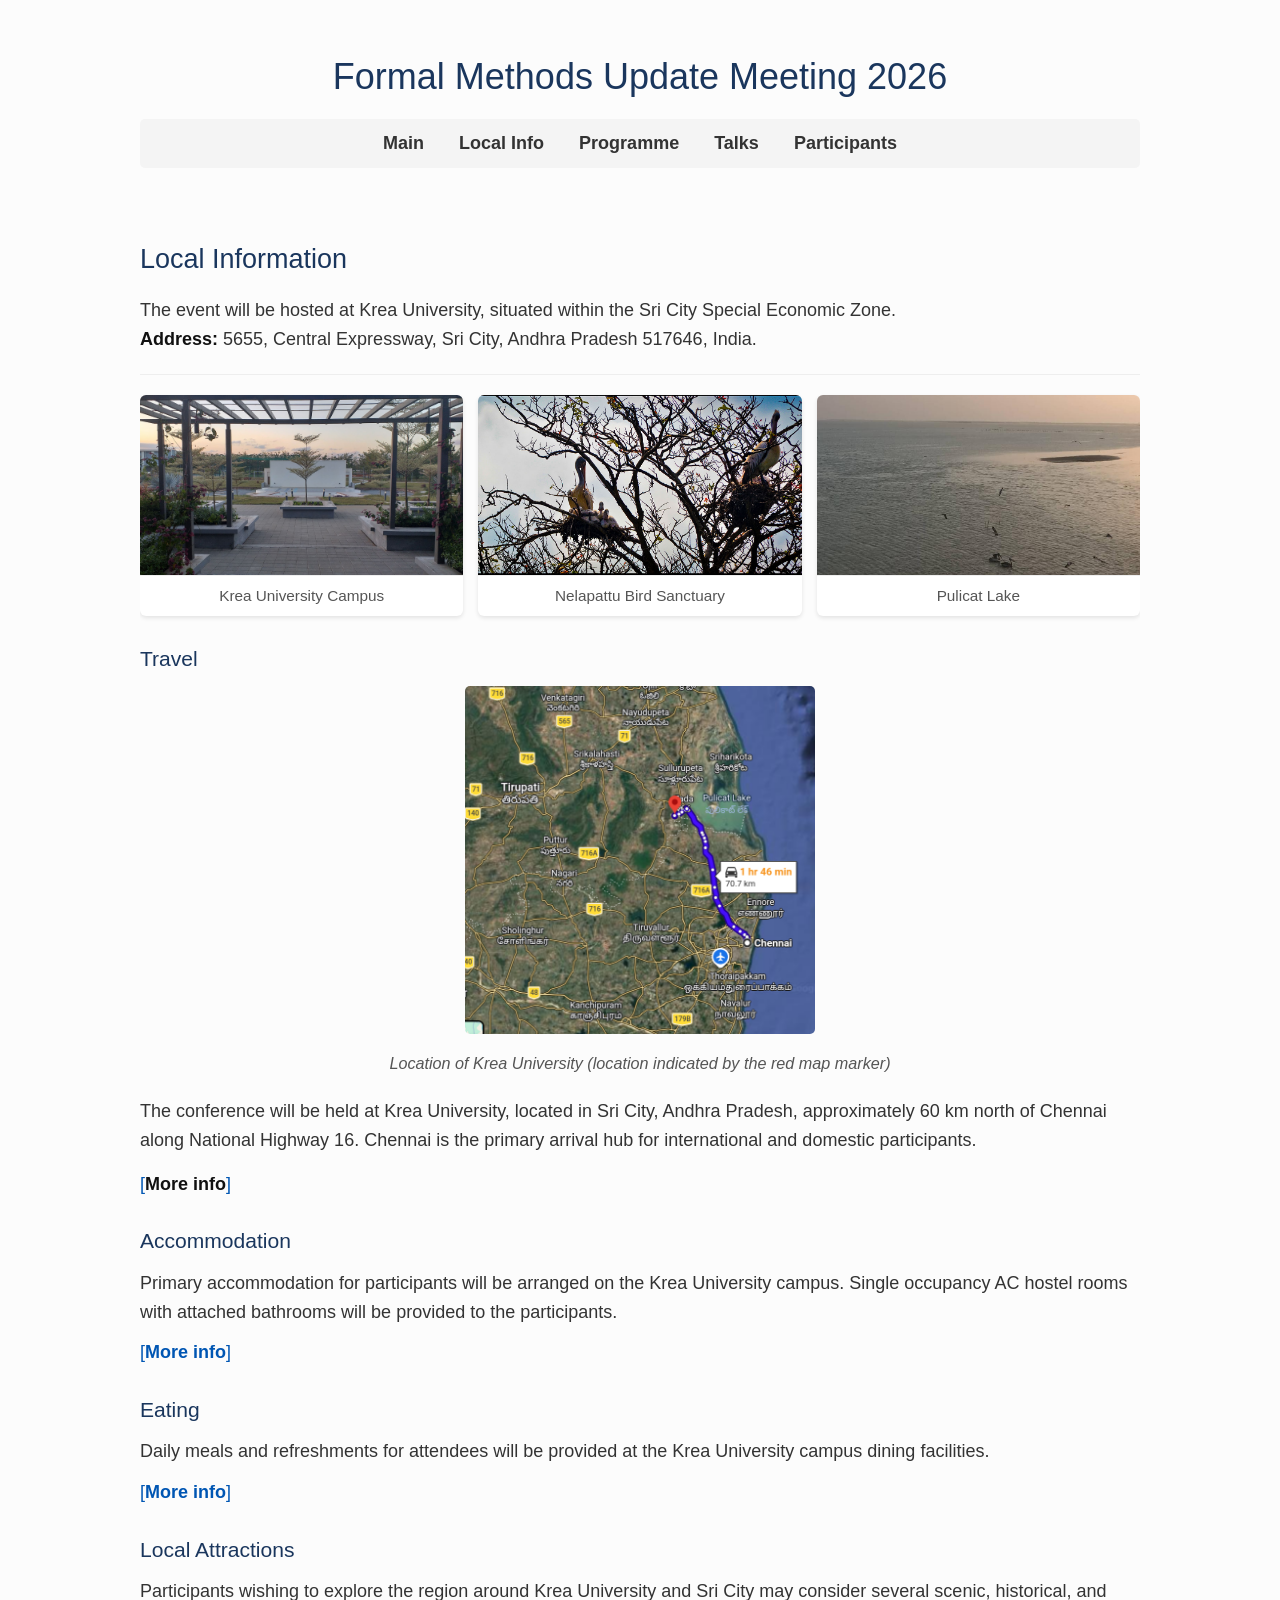
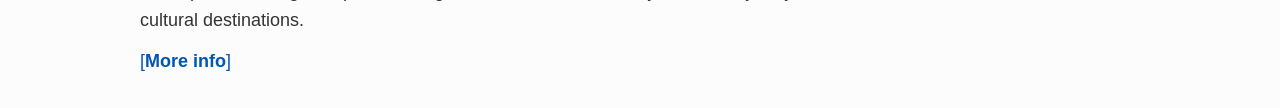
<file: local-info.html>
<!doctype html>
<html lang="en">
  <head>
  <meta name="viewport" content="width=device-width, initial-scale=1.0">
    <meta charset="UTF-8" />
    <title>Local Info — FM Update 2026</title>
    <link rel="icon" href="data:,">
    <link
      rel="stylesheet"
      href="./webpage_files/style.css"
      type="text/css"
      media="screen"
    />
    <style>
      /* Navigation styling */
      .main-nav {
        background-color: #f4f4f4;
        padding: 10px;
        text-align: center;
        margin-bottom: 20px;
        border-radius: 5px;
      }
      .main-nav a {
        display: inline-block;
        margin: 0 15px;
        text-decoration: none;
        color: #333;
        font-weight: bold;
      }
      .main-nav a:hover {
        color: #0056b3;
        text-decoration: underline;
      }
      
      /* Expand/collapse section styling */
      .toggle-link {
        color: #0056b3;
        text-decoration: none;
        cursor: pointer;
      }
      .toggle-link:hover {
        text-decoration: underline;
      }
      .expanded-content {
        display: none;
        margin-top: 15px;
        padding-left: 15px;
        border-left: 3px solid #ccc;
        color: #444;
      }
      
      /* Inner headings for travel section */
      .expanded-content h4 {
        margin-top: 20px;
        margin-bottom: 10px;
        color: #222;
      }
      .expanded-content ul {
        margin-top: 5px;
        margin-bottom: 15px;
      }
    </style>
  </head>

  <body>
    <div id="content" class="single">
      <h1 style="text-align: center">
        <a href="index.html" style="text-decoration: none; color: inherit;">Formal Methods Update Meeting 2026</a>
      </h1>

      <nav class="main-nav">
        <a href="index.html">Main</a>
        <a href="local-info.html">Local Info</a>
        <a href="programme.html">Programme</a>
        <a href="talks.html">Talks</a>
        <a href="participants.html">Participants</a>
      </nav>

<div class="entry" style="padding-top: 20px;">
        <h2>Local Information</h2>
        <p>The event will be hosted at Krea University, situated within the Sri City Special Economic Zone.<br>
        <strong>Address:</strong> 5655, Central Expressway, Sri City, Andhra Pradesh 517646, India.</p>
        <hr style="margin: 20px 0; border: 0; border-top: 1px solid #eee;">
        
        <div class="image-gallery">
          <figure>
            
            <img src="./webpage_files/kc3.jpg" alt="Krea University Campus">
            <figcaption>Krea University Campus</figcaption>
          </figure>
          <figure>
            
            <img src="./webpage_files/Nelapattu-Bird-Sanctuary.jpg" alt="Tada Falls">
            <figcaption>Nelapattu Bird Sanctuary</figcaption>
          </figure>
          <figure>
            
            <img src="./webpage_files/pulicat.jpg" alt="Pulicat Lake">
            <figcaption>Pulicat Lake</figcaption>
          </figure>
        </div>
        
        <h3>Travel</h3>
  <figure style="margin: 0 0 20px 0; text-align: center;">
          <img src="./webpage_files/map.png" alt="Directions from Chennai to Krea University" style="max-width: 35%; height: auto; border-radius: 5px; display: inline-block;">
          <figcaption style="font-size: 0.9em; color: #555; margin-top: 8px; font-style: italic;">
            Location of Krea University (location indicated by the red map marker)
          </figcaption>
        </figure>
  
  <p>The conference will be held at Krea University, located in Sri City, Andhra Pradesh, approximately 60 km north of Chennai along National Highway 16. Chennai is the primary arrival hub for international and domestic participants.</p>
        <p><a class="toggle-link" onclick="toggleSection('travel-info', this)">[<strong>More info</strong>]</a></p>
        
        <div id="travel-info" class="expanded-content">
          <div class="highlight-box">
            <h4>🚐 Conference-Facilitated Transport</h4>
            <p>For participants arriving in or via Chennai, the organizers will attempt to facilitate transportation to Krea University. The following options are being planned:</p>
            <ul>
              <li><strong>Shared Taxi Arrangements:</strong> We will coordinate taxis that may be shared by participants arriving at similar times in order to reduce costs and improve convenience.</li>
              <li><strong>Shuttle from Chennai (Alwarpet):</strong> We will attempt to arrange a pick-up shuttle service from the Krea University Administrative Office in Alwarpet (central Chennai). Participants may use this location to drop luggage and briefly rest before onward travel to campus.</li>
            </ul>
            
            <p style="margin-bottom: 0; font-size: 0.9em; color: #555;"><em>Please note that both arrangements are tentative at this stage. Detailed schedules, sign-up procedures, and confirmation will be communicated closer to the conference dates.</em></p>
          </div>
          
          <h4>By Air ✈️</h4>
          <p><a class="toggle-link" onclick="toggleSection('air-info', this)">[<strong>More info</strong>]</a></p>
          <div id="air-info" class="expanded-content">
            <p><strong>Chennai International Airport (MAA) — Recommended</strong><br>
            <em>Distance to Campus:</em> ~65 km | <em>Travel Time:</em> 1.5–2 hours (traffic dependent)</p>
            <ul>
              <li><strong>Taxi (Fastest):</strong> App-based services (Uber, Ola) and prepaid taxis are available. Estimated fare: ₹1800–₹3000.</li>
              <li><strong>Via Metro + Suburban Train (Economical Route):</strong> Take Chennai Metro from Airport to Wimco Nagar Metro station (northern terminus of the Blue Line). From Wimco Nagar, take a suburban EMU train toward Tada/Sullurupeta/Nellore. Get down at Tada. Travel time from Wimco Nagar to Tada is around 1 hr 15 minutes. Timings are available on <a href="https://erail.in/trains-between-stations/tada-TADA/wimco-nagar-WCN">this website</a>. Tada railway station is around 7 km away from the university. Autos and university pickup services are available at Tada station. Further details on university pick up services will be made available closer to the date. </li>
            </ul>     
            
            <p><strong>Tirupati Airport (TIR)</strong><br>
            <em>Distance to Campus:</em> ~82 km | <em>Travel Time:</em> 1.5–2 hours (traffic dependent)</p>
            <ul>
              <li><strong>Taxi :</strong> Prepaid taxis are available. Estimated fare: ₹1800–₹3000.</li>
            </ul>
          </div>
          
          <h4>By Rail 🚆</h4>
          <p><a class="toggle-link" onclick="toggleSection('rail-info', this)">[<strong>More info</strong>]</a></p>
          <div id="rail-info" class="expanded-content">
            <p><strong>Option 1: Via Sullurupeta (Closest Station)</strong><br>
            Trains running both from major cities including Kolkata, New Delhi, Hyderabad, Vijayawada towards Chennai as well as trains originating from Chennai (Central towards Vijayawada, Hyderabad) stop at Sullurupeta. The journey from Chennai to Sullurupeta by train typically takes about 1 to 1.5 hours over the ~86 km rail distance on this section.</p>
            <ul>
              <li>From Sullurupeta to campus: Taxi/auto takes 20–25 minutes (₹300–₹600). This is the most straightforward rail option.</li>
            </ul>

            <p><strong>Option 2: Via Chennai (Economical & Convenient for Chennai Central)</strong></p>
            <ul>
              <li><strong>Taxi (Recommended):</strong> App-based services (Uber, Ola) and prepaid taxis are available. Estimated fare: ₹1800–₹3000.</li>
              <li><strong>Via Metro + Suburban Train (Recommended Low-Cost Route):</strong> Take Chennai Metro to Wimco Nagar Metro station (northern terminus of the Blue Line). From Wimco Nagar, take a suburban EMU train toward Tada/Sullurupeta/Nellore. Get down at Tada.
                <ul>
                  <li>Autos and university shuttle services are available at Tada station. Further details on university shuttle services will be made available closer to the date.</li>
                  <li><em>Total Travel Time:</em> ~2–2.5 hours</li>
                  <li><em>Approximate Cost:</em> ₹100–₹300 (train) + ₹300–₹600 (local taxi). This is a budget-friendly and reasonably efficient option.</li>
                </ul>
              </li>
            </ul>
          </div>

          <h4>By Bus 🚌</h4>
          <p><a class="toggle-link" onclick="toggleSection('bus-info', this)">[<strong>More info</strong>]</a></p>
          <div id="bus-info" class="expanded-content">
            <p><strong>From Chennai (Madhavaram)</strong><br>
            Take an Andhra Pradesh–bound bus toward Nellore/Vijayawada from the Madhavaram Bus Terminus. Drop-off at Tada or Sri City (if the service stops there). Travel time is 1–2 hours depending on traffic. Estimated fare is ₹150–₹400.</p>
            <ul>
              <li>From Tada bus stop: Taxi/auto to campus takes 15–20 minutes.</li>
              <li><em>Note:</em> Buses don't enter Sri City township; confirm with the conductor before boarding.</li>
            </ul>
          </div>

          <h4>By Road 🚗</h4>
          <p><a class="toggle-link" onclick="toggleSection('road-info', this)">[<strong>More info</strong>]</a></p>
          <div id="road-info" class="expanded-content">
            <p>From Chennai via NH16 (Chennai–Kolkata Highway). Travel time is 1.5–2 hours. Taxis and private cars are readily available.</p>
          </div>

          <h4>Arrival at Sri City</h4>
          <p><a class="toggle-link" onclick="toggleSection('arrival-info', this)">[<strong>More info</strong>]</a></p>
          <div id="arrival-info" class="expanded-content">
            <ul>
              <li>Sri City is a planned township with controlled entry. Visitors may be required to present identification at the main gate.</li>
              <li>The Krea campus is approximately 10–15 minutes inside the township.</li>
              <li>Participants are encouraged to share arrival details with conference organizers in advance, particularly for late-night arrivals.</li>
            </ul>
          </div>
        </div>

        </div>
        
        <h3>Accommodation</h3>
        <p>Primary accommodation for participants will be arranged on the Krea University campus. Single occupancy AC hostel rooms with attached bathrooms will be provided to the participants. </p>
        <p><a class="toggle-link" onclick="toggleSection('acc-info', this)">[<strong>More info</strong>]</a></p>
        
        <div id="acc-info" class="expanded-content">
         <p>
  For participants preferring off-campus accommodation, several business hotels and guesthouses are available within Sri City and the nearby town of Tada. Further details, including corporate rates and booking information, will be shared directly with registered participants via email.
</p>

<p>Indicative options include:</p>

<ul>
  <li>
    <a href="https://mango-resort.com/" target="_blank" style="color: #2a7ae2;">Mango Resorts</a> – 
    A well-appointed resort inside Sri City offering comfortable accommodation in a landscaped setting, along with a range of standard hospitality amenities.
  </li>
  <li>
    <a href="https://www.makemytrip.com/hotels/hotel-details/?hotelId=201806131031385905&Campaign=&_uCurrency=INR&aud=&checkin=04042026&checkout=04052026&city=CTTADA&cmp=googlehoteldfinder_DH__META_Free_RateRule%3D_usernolist__selected_IN_localuniversal_201806131031385905&country=IN&lat=13.56181&lng=80.0234&locusId=CTTADA&locusType=city&mtkeys=7c125b36-20d6-45f3-94f9-d65cd933bbc1Saturday&rank=1&roomCount=1&roomStayQualifier=2e0e&rsc=1e2e0e&topHtlId=201806131031385905&totalGuestCount=2&isPropSearch=T" target="_blank" style="color: #2a7ae2;">Hotel True North</a> – 
    A business guest house inside Sri City providing functional accommodation and essential facilities suitable for short and extended stays.
  </li>
  <li>
    <a href="https://in.hotels.com/ho3152592960/ilara-hotels-spa-tada-india/" target="_blank" style="color: #2a7ae2;">Hotel Ilara</a> – 
    A contemporary hotel and spa offering well-equipped rooms, dining services, and wellness facilities in Tada at the entrance of Sri City.
  </li>
</ul>
        </div>
        
        <h3>Eating</h3>
        <p>Daily meals and refreshments for attendees will be provided at the Krea University campus dining facilities.</p>
        <p><a class="toggle-link" onclick="toggleSection('dining-info', this)">[<strong>More info</strong>]</a></p>
        
        <div id="dining-info" class="expanded-content">
          <p>If you wish to explore outside the campus, Sri City features various eateries, cafes, and multi-cuisine restaurants catering to the business district. You can also take a short trip into Tada for a wider variety of fare. Sri City also boasts some of the best Japanese restaurants in Southern India:
        <ul>
            <li><a href="https://tokyoryokan.in/sri-city/">Tokyo Ryokan</a> <span class = "affiliation">(3 km from Krea)</span></li>
            <li><a href="https://www.ilarahotels.com/spa-tada/dining/ajito">Ajito + Moti Mahal</a> <span class = "affiliation">(6 km from Krea)</span></li>
            <li><a href="https://www.yuhihospitality.com/courtyard-by-yuhi-tada-sri-city/dining/asagao.html">Asagao</a> <span class = "affiliation">(8 km from Krea)</span></li>
        </ul>
          
          </p>
        </div>

       
      <h3>Local Attractions</h3>
        <p>Participants wishing to explore the region around Krea University and Sri City may consider several scenic, historical, and cultural destinations.</p>
        <p><a class="toggle-link" onclick="toggleSection('ent-info', this)">[<strong>More info</strong>]</a></p>
        
        <div id="ent-info" class="expanded-content">
          
          <ul>
            <li><strong>Ubbalamadugu Falls (Tada Falls) – (~30 km):</strong> A scenic waterfall in the Eastern Ghats, popular for short treks and nature walks.</li>
            <li><strong>Pulicat Lake – (~30–35 km):</strong> India’s second-largest brackish water lagoon, known for migratory flamingos and seasonal birdwatching.</li>
            <li><strong>Nelapattu Bird Sanctuary – (~40 km):</strong> A major breeding ground for pelicans and other migratory birds.</li>
            <li><strong>Sri Kalahasti – (~50 km):</strong> A town with South Indian temple architecture with substantial contributions from the Chola and Vijayanagara periods. Sri Kalahasti is also renowned as a traditional centre of Kalamkari textile art, known for its intricate hand-drawn and block-printed designs.</li>
            <li><strong>Tirupati – (~70 km):</strong> A historic hill complex with layers of architectural development and inscriptional history spanning several centuries.</li>
            <li><strong>Chandragiri Fort – (near Tirupati):</strong> A 16th-century Vijayanagara-era fort featuring palace structures and panoramic views of the surrounding hills.</li>
             <li><strong>Satish Dhawan Space Centre, Sriharikota – (~35 km):</strong> India’s primary spaceport, operated by ISRO (public access subject to prior permission).</li>
            <li><strong>Venadu Dargah – (near Sriharikota):</strong> A historic Sufi shrine on an island in Pulicat Lake.</li>
           
            <li><strong>Chennai – (~60 km):</strong> A major metropolitan centre offering beaches, museums, historic architecture, and a vibrant cultural scene.</li>
          </ul>
        </div>  
      
      </div>
    </div>

    <script>
      function toggleSection(sectionId, linkElement) {
        var content = document.getElementById(sectionId);
        if (content.style.display === "block") {
          content.style.display = "none";
          linkElement.innerHTML = "[<strong>More info</strong>]";
        } else {
          content.style.display = "block";
          linkElement.innerHTML = "[<strong>Less info</strong>]";
        }
      }
    </script>
  </body>
</html>
</file>
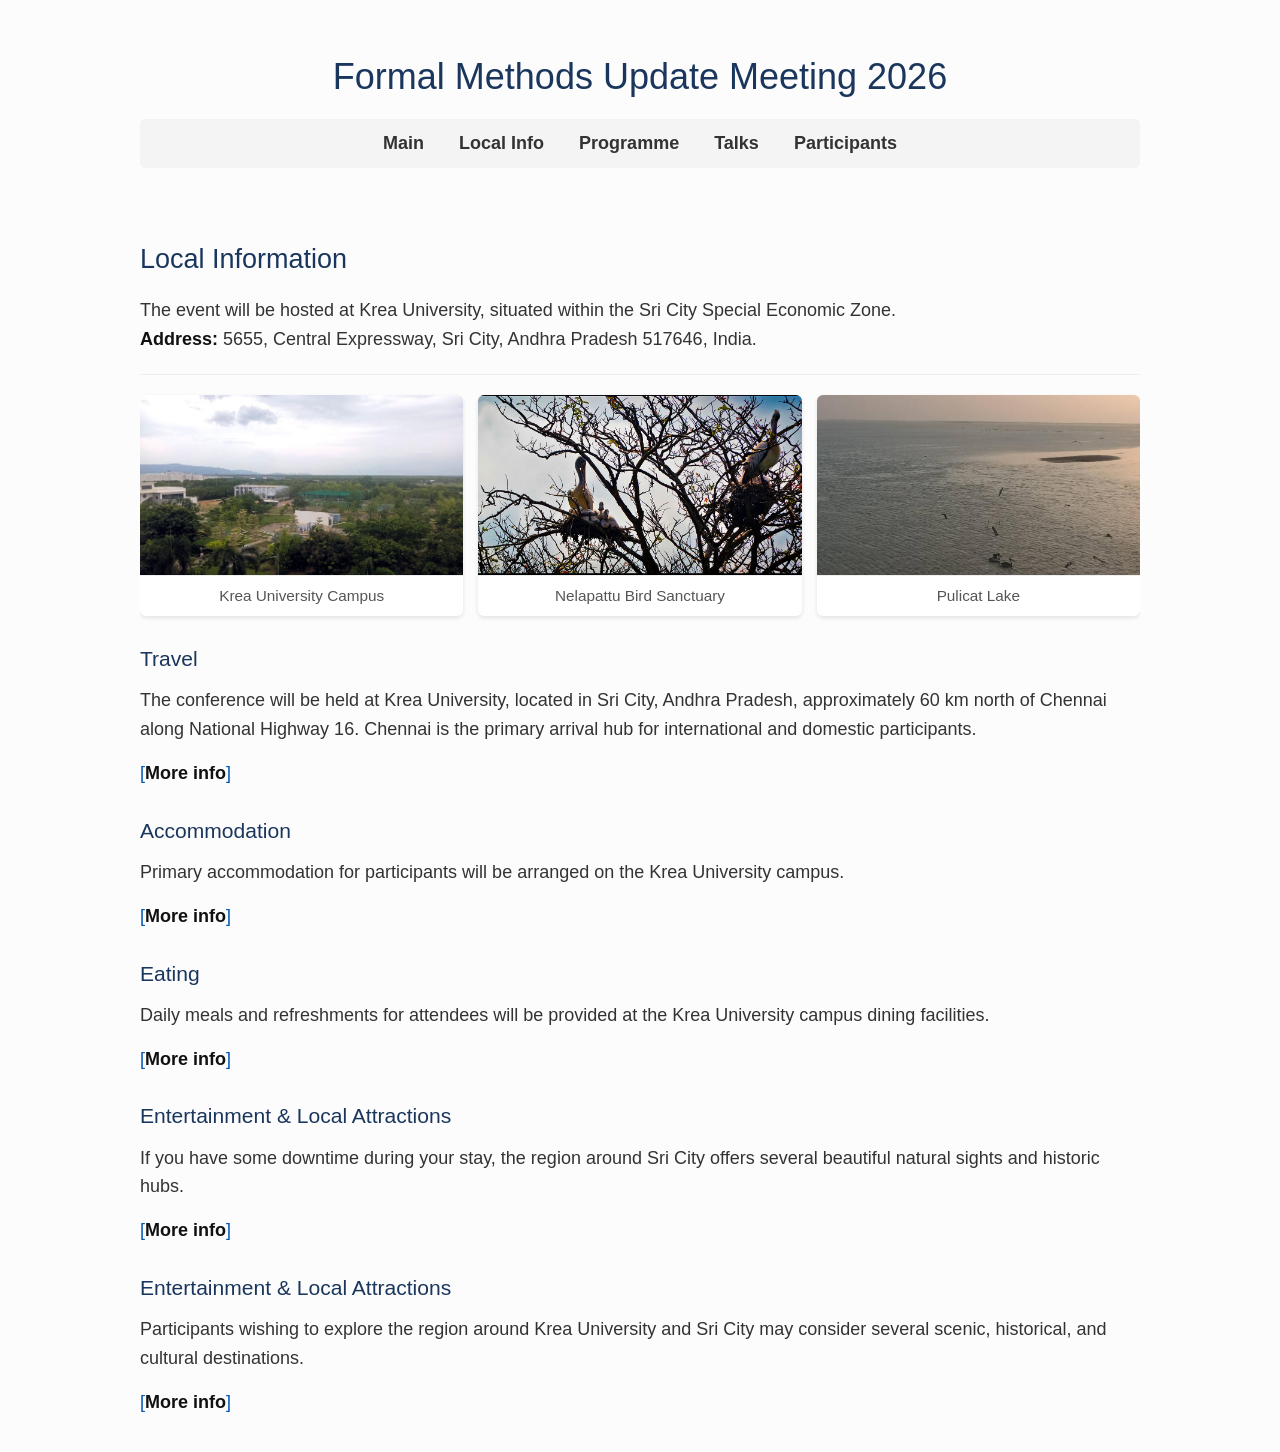
<file: new-local-info.html>
<!doctype html>
<html lang="en">
  <head>
    <meta charset="UTF-8" />
    <title>Local Info — FM Update 2026</title>
    <link rel="icon" href="data:,">
    <link
      rel="stylesheet"
      href="./webpage_files/style.css"
      type="text/css"
      media="screen"
    />
    <style>
      /* Navigation styling */
      .main-nav {
        background-color: #f4f4f4;
        padding: 10px;
        text-align: center;
        margin-bottom: 20px;
        border-radius: 5px;
      }
      .main-nav a {
        display: inline-block;
        margin: 0 15px;
        text-decoration: none;
        color: #333;
        font-weight: bold;
      }
      .main-nav a:hover {
        color: #0056b3;
        text-decoration: underline;
      }
      
      /* Expand/collapse section styling */
      .toggle-link {
        color: #0056b3;
        text-decoration: none;
        cursor: pointer;
      }
      .toggle-link:hover {
        text-decoration: underline;
      }
      .expanded-content {
        display: none;
        margin-top: 15px;
        padding-left: 15px;
        border-left: 3px solid #ccc;
        color: #444;
      }
      
      /* Inner headings for travel section */
      .expanded-content h4 {
        margin-top: 20px;
        margin-bottom: 10px;
        color: #222;
      }
      .expanded-content ul {
        margin-top: 5px;
        margin-bottom: 15px;
      }
    </style>
  </head>

  <body>
    <div id="content" class="single">
      <h1 style="text-align: center">
        <a href="index.html" style="text-decoration: none; color: inherit;">Formal Methods Update Meeting 2026</a>
      </h1>

      <nav class="main-nav">
        <a href="index.html">Main</a>
        <a href="local-info.html">Local Info</a>
        <a href="programme.html">Programme</a>
        <a href="talks.html">Talks</a>
        <a href="participants.html">Participants</a>
      </nav>

<div class="entry" style="padding-top: 20px;">
        <h2>Local Information</h2>
        <p>The event will be hosted at Krea University, situated within the Sri City Special Economic Zone.<br>
        <strong>Address:</strong> 5655, Central Expressway, Sri City, Andhra Pradesh 517646, India.</p>
        <hr style="margin: 20px 0; border: 0; border-top: 1px solid #eee;">
        
        <div class="image-gallery">
          <figure>
            
            <img src="./webpage_files/kc.jpg" alt="Krea University Campus">
            <figcaption>Krea University Campus</figcaption>
          </figure>
          <figure>
            
            <img src="./webpage_files/Nelapattu-Bird-Sanctuary.jpg" alt="Tada Falls">
            <figcaption>Nelapattu Bird Sanctuary</figcaption>
          </figure>
          <figure>
            
            <img src="./webpage_files/pulicat.jpg" alt="Pulicat Lake">
            <figcaption>Pulicat Lake</figcaption>
          </figure>
        </div>
        
        <h3>Travel</h3>
  
        <p>The conference will be held at Krea University, located in Sri City, Andhra Pradesh, approximately 60 km north of Chennai along National Highway 16. Chennai is the primary arrival hub for international and domestic participants.</p>
        <p><a class="toggle-link" onclick="toggleSection('travel-info', this)">[<strong>More info</strong>]</a></p>
        
        <div id="travel-info" class="expanded-content">
       
          
          <h4>By Air ✈️</h4>
          <p><strong>Chennai International Airport (MAA) — Recommended</strong><br>
          <em>Distance to Campus:</em> ~65 km | <em>Travel Time:</em> 1.5–2 hours (traffic dependent)</p>
          <ul>
            <li><strong>Taxi (Fastest):</strong> App-based services (Uber, Ola) and prepaid taxis are available. Estimated fare: ₹1800–₹3000.</li>

 	 <li><strong>Via Metro + Suburban Train (Recommended Low-Cost Route):</strong> Take Chennai Metro from Airport to Wimco Nagar Metro station (northern terminus of the Blue Line). From Wimco Nagar, take a suburban EMU train toward Tada/Sullurupeta/Nellore. Get down at Tada. Travel time from Wimco Nagar to Tada is around 1 hr 15 minutes. Timings are available on <a href = "https://erail.in/trains-between-stations/tada-TADA/wimco-nagar-WCN">this website</a>. Tada railway station is around 7 kms away from the university. Autos and university pickup services are available at Tada station. Further details on university pick up services will be made available closer to the date. </li>
          </ul> 	
            <p><strong>Tirupati Airport (MAA)</strong><br>
          <em>Distance to Campus:</em> ~82 km | <em>Travel Time:</em> 1.5–2 hours (traffic dependent)</p>
          <ul>
            <li><strong>Taxi :</strong> Prepaid taxis are available. Estimated fare: ₹1800–₹3000.</li>

          </ul> 	  
          <h4>By Rail 🚆</h4>
          
          <p><strong>Option 1: Via Sullurupeta (Closest Station)</strong><br>
         Trains running both from major cities including Kolkata, New Delhi, Hyderabad, Vijayawada towards Chennai as well as trains originating from Chennai (Central towards Vijayawada, Hyderabad) stop at Sullurupeta.
The journey from Chennai to Sullurupeta by train typically takes about 1 to 1.5 hours over the ~86 km rail distance on this section.</p>
          <ul>
            <li>From Sullurupeta to campus: Taxi/auto takes 20–25 minutes (₹300–₹600). This is the most straightforward rail option.</li>
          </ul>

          <p><strong>Option 2: Via Chennai (Economical & Convenient for Chennai Central)</strong><br>
  <ul>
            <li><strong>Taxi (Recommended):</strong> App-based services (Uber, Ola) and prepaid taxis are available. Estimated fare: ₹1800–₹3000.</li>
          

            <li><strong>Via Metro + Suburban Train (Recommended Low-Cost Route):</strong> Take Chennai Metro to Wimco Nagar Metro station (northern terminus of the Blue Line). From Wimco Nagar, take a suburban EMU train toward Tada/Sullurupeta/Nellore. Get down at Tada.</li>
         <ul>
            <li> Autos and university shuttle services are available at Tada station. Further details on university shuttle services will be made available closer to the date. </li>
            <li><em>Total Travel Time:</em> ~2–2.5 hours</li>
            <li><em>Approximate Cost:</em> ₹100–₹300 (train) + ₹300–₹600 (local taxi). This is a budget-friendly and reasonably efficient option.</li>
</ul>
          </ul>

          <h4>By Bus 🚌</h4>
          <p><strong>From Chennai (Madhavaram)</strong><br>
          Take an Andhra Pradesh–bound bus toward Nellore/Vijayawada from the Madhavaram Bus Terminus. Drop-off at Tada or Sri City (if the service stops there). Travel time is 1-2 hours depending on traffic. Estimated fare is ₹150–₹400.</p>
          <ul>
            <li>From Tada bus stop: Taxi/auto to campus takes 15–20 minutes.</li>
            <li><em>Note:</em> Buses don't enter Sri City township; confirm with the conductor before boarding.</li>
          </ul>

          <h4>By Road 🚗</h4>
          <p>From Chennai via NH16 (Chennai–Kolkata Highway). Travel time is 1.5–2 hours. Taxis and private cars are readily available.</p>

          <h4>Arrival at Sri City</h4>
          <ul>
            <li>Sri City is a planned township with controlled entry. Visitors may be required to present identification at the main gate.</li>
            <li>The Krea campus is approximately 10–15 minutes inside the township.</li>
            <li>Participants are encouraged to share arrival details with conference organizers in advance, particularly for late-night arrivals.</li>
            <li>Pick up for participants arriving from Chennai can be arranged from Krea University Office, Alwarpet in City Centre. </li>
            <li> Participants are encouraged to share arrival details with conference organizers in advance, particularly for late-night arrivals.</li>
          </ul>

   <div class="highlight-box">
            <h4>🚐 Conference-Facilitated Transport</h4>
            <p>For participants arriving in or via Chennai, the organizers will attempt to facilitate transportation to Krea University. The following options are being planned:</p>
            <ul>
              <li><strong>Shared Taxi Arrangements:</strong> We will coordinate taxis that may be shared by participants arriving at similar times in order to reduce costs and improve convenience.</li>
              <li><strong>Shuttle from Chennai (Alwarpet):</strong> We will attempt to arrange a pick-up shuttle service from the Krea University Administrative Office in Alwarpet (central Chennai). Participants may use this location to drop luggage and briefly rest before onward travel to campus.</li>
            </ul>
            
            <p style="margin-bottom: 0; font-size: 0.9em; color: #555;"><em>Please note that both arrangements are tentative at this stage. Detailed schedules, sign-up procedures, and confirmation will be communicated closer to the conference dates.</em></p>
          </div>

        </div>
        
        <h3>Accommodation</h3>
        <p>Primary accommodation for participants will be arranged on the Krea University campus.</p>
        <p><a class="toggle-link" onclick="toggleSection('acc-info', this)">[<strong>More info</strong>]</a></p>
        
        <div id="acc-info" class="expanded-content">
          <p>For those preferring off-campus options, there are several business hotels and guesthouses located within Sri City and the nearby town of Tada. Further details, corporate rates, and booking links will be provided directly to registered participants via email.</p>
        </div>
        
        <h3>Eating</h3>
        <p>Daily meals and refreshments for attendees will be provided at the Krea University campus dining facilities.</p>
        <p><a class="toggle-link" onclick="toggleSection('dining-info', this)">[<strong>More info</strong>]</a></p>
        
        <div id="dining-info" class="expanded-content">
          <p>If you wish to explore outside the campus, Sri City features various eateries, cafes, and multi-cuisine restaurants catering to the business district. You can also take a short trip into Tada for a wider variety of local, authentic South Indian fare.</p>
        </div>

        <h3>Entertainment & Local Attractions</h3>
        <p>If you have some downtime during your stay, the region around Sri City offers several beautiful natural sights and historic hubs.</p>
        <p><a class="toggle-link" onclick="toggleSection('ent-info', this)">[<strong>More info</strong>]</a></p>
      <h3>Entertainment & Local Attractions</h3>
        <p>Participants wishing to explore the region around Krea University and Sri City may consider several scenic, historical, and cultural destinations.</p>
        <p><a class="toggle-link" onclick="toggleSection('ent-info', this)">[<strong>More info</strong>]</a></p>
        
        <div id="ent-info" class="expanded-content">
          
          <ul>
            <li><strong>Ubbalamadugu Falls (Tada Falls) – (~30 km):</strong> A scenic waterfall in the Eastern Ghats, popular for short treks and nature walks.</li>
            <li><strong>Pulicat Lake – (~30–35 km):</strong> India’s second-largest brackish water lagoon, known for migratory flamingos and seasonal birdwatching.</li>
            <li><strong>Nellapattu Bird Sanctuary – (~40 km):</strong> A major breeding ground for pelicans and other migratory birds.</li>
            <li><strong>Sri Kalahasti – (~50 km):</strong> A town with South Indian temple architecture with substantial contributions from the Chola and Vijayanagara periods. Sri Kalahasti is also renowned as a traditional centre of Kalamkari textile art, known for its intricate hand-drawn and block-printed designs.</li>
            <li><strong>Tirupati – (~70 km):</strong> A historic hill complex with layers of architectural development and inscriptional history spanning several centuries.</li>
            <li><strong>Chandragiri Fort – (near Tirupati):</strong> A 16th-century Vijayanagara-era fort featuring palace structures and panoramic views of the surrounding hills.</li>
            <li><strong>Vembulamma Dargah – (near Sri City):</strong> A historic Sufi shrine reflecting the region’s syncretic cultural traditions.</li>
            <li><strong>Satish Dhawan Space Centre, Sriharikota – (~35 km):</strong> India’s primary spaceport, operated by ISRO (public access subject to prior permission).</li>
            <li><strong>Chennai – (~60 km):</strong> A major metropolitan centre offering beaches, museums, historic architecture, and a vibrant cultural scene.</li>
          </ul>
        </div>  
      
      </div>
    </div>

    <script>
      function toggleSection(sectionId, linkElement) {
        var content = document.getElementById(sectionId);
        if (content.style.display === "block") {
          content.style.display = "none";
          linkElement.innerHTML = "[<strong>More info</strong>]";
        } else {
          content.style.display = "block";
          linkElement.innerHTML = "[<strong>Less info</strong>]";
        }
      }
    </script>
  </body>
</html>
</file>
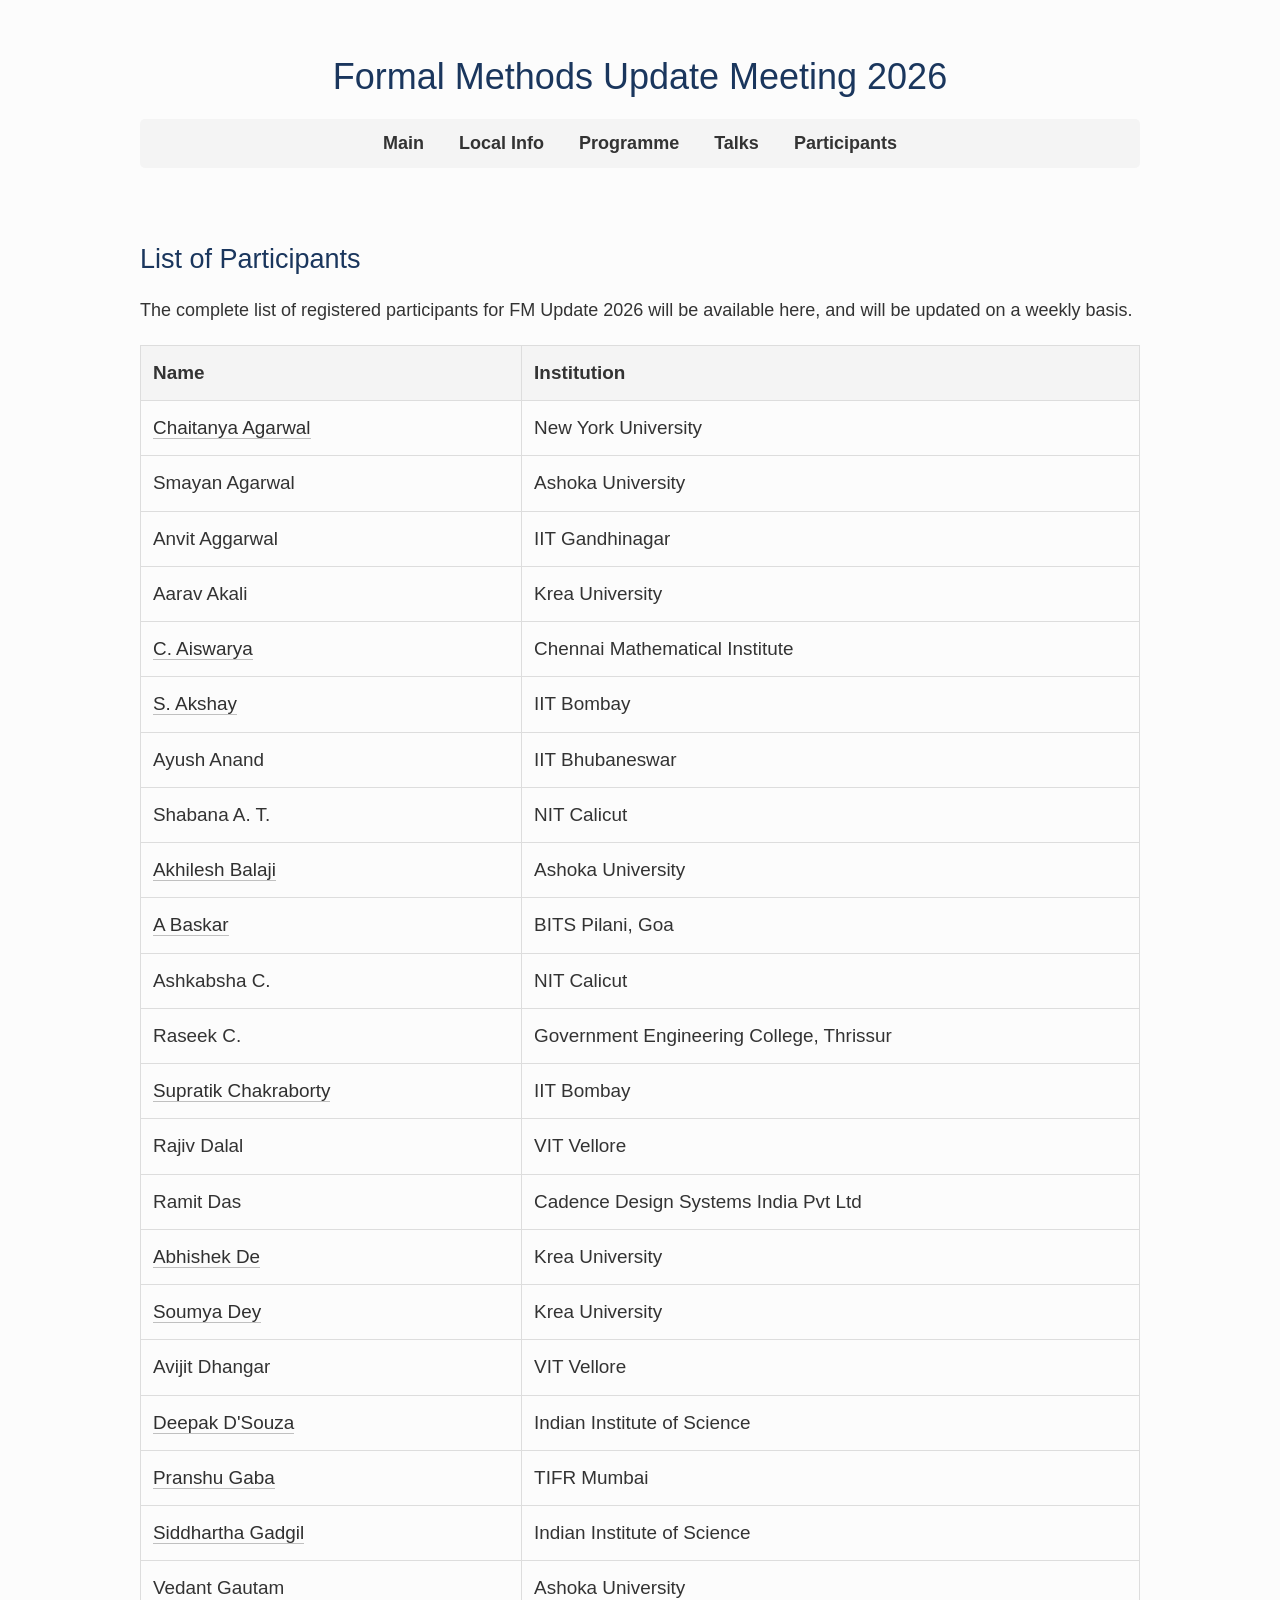
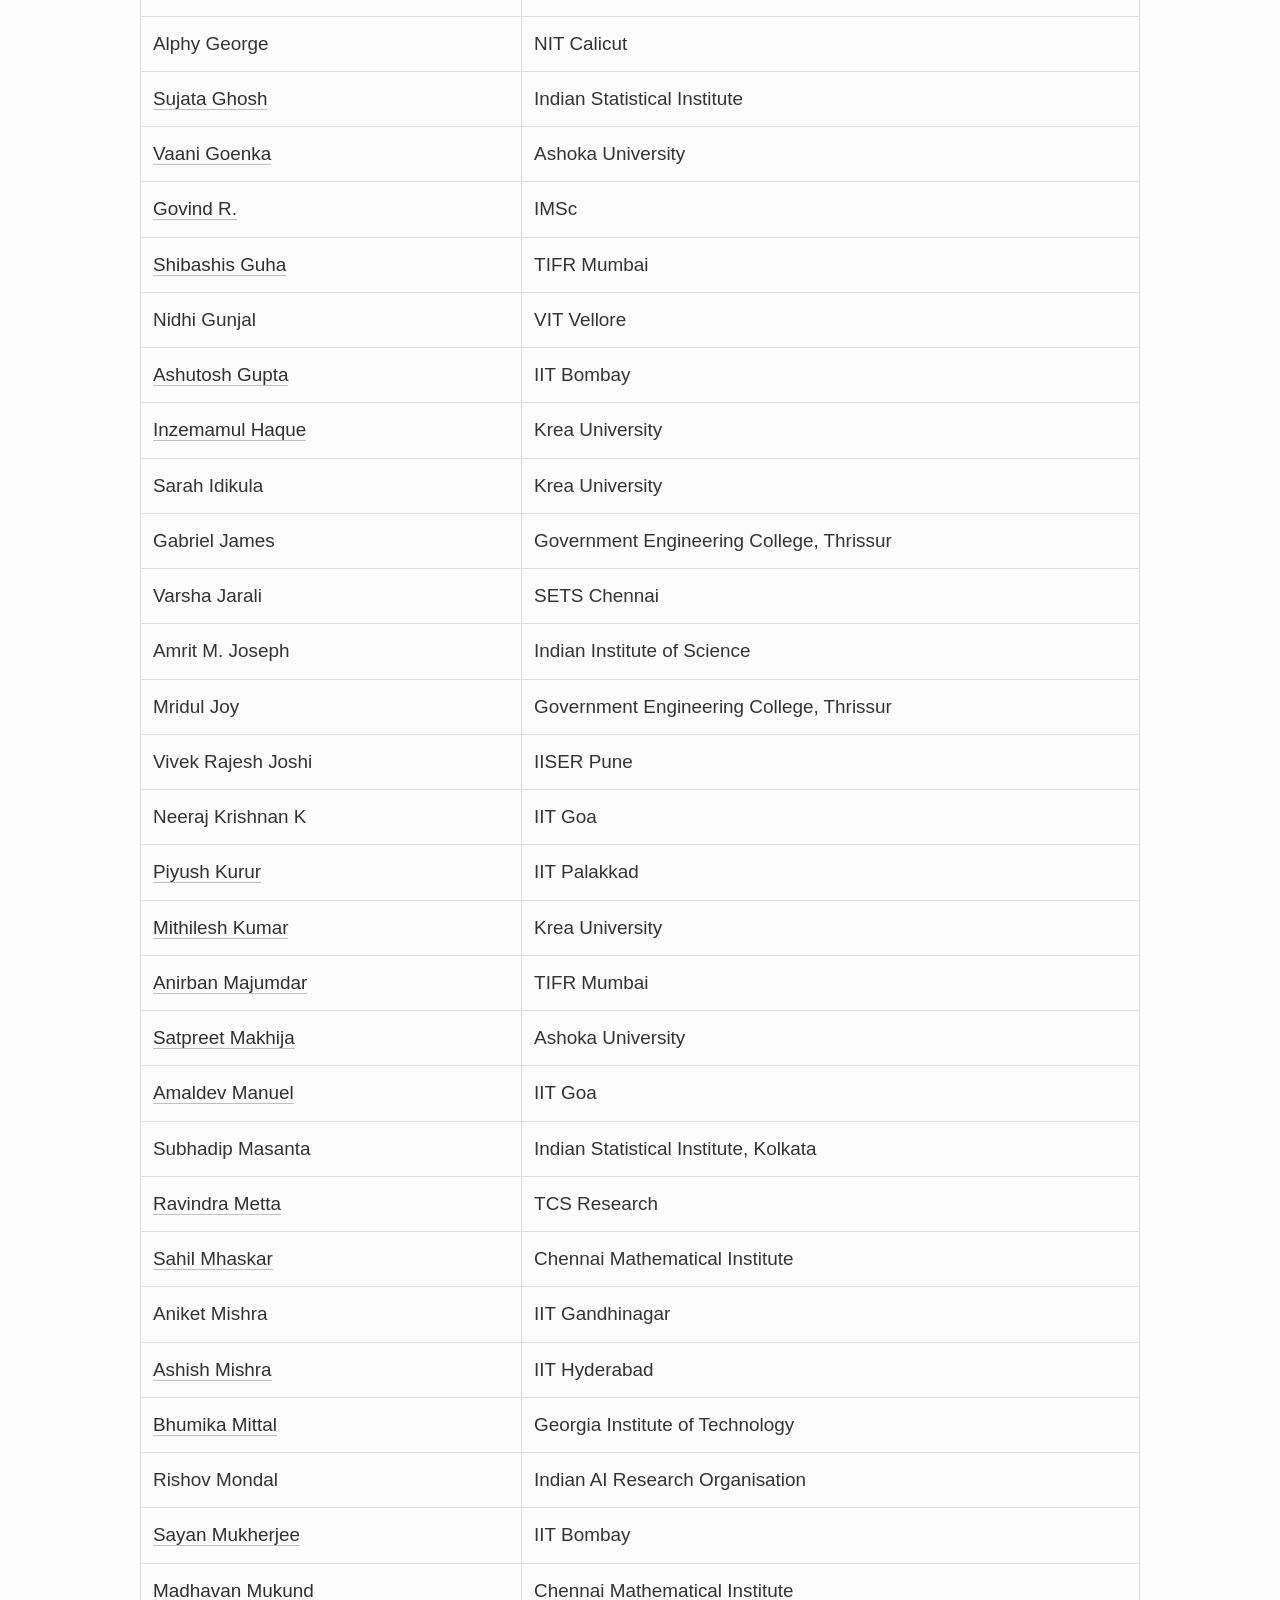
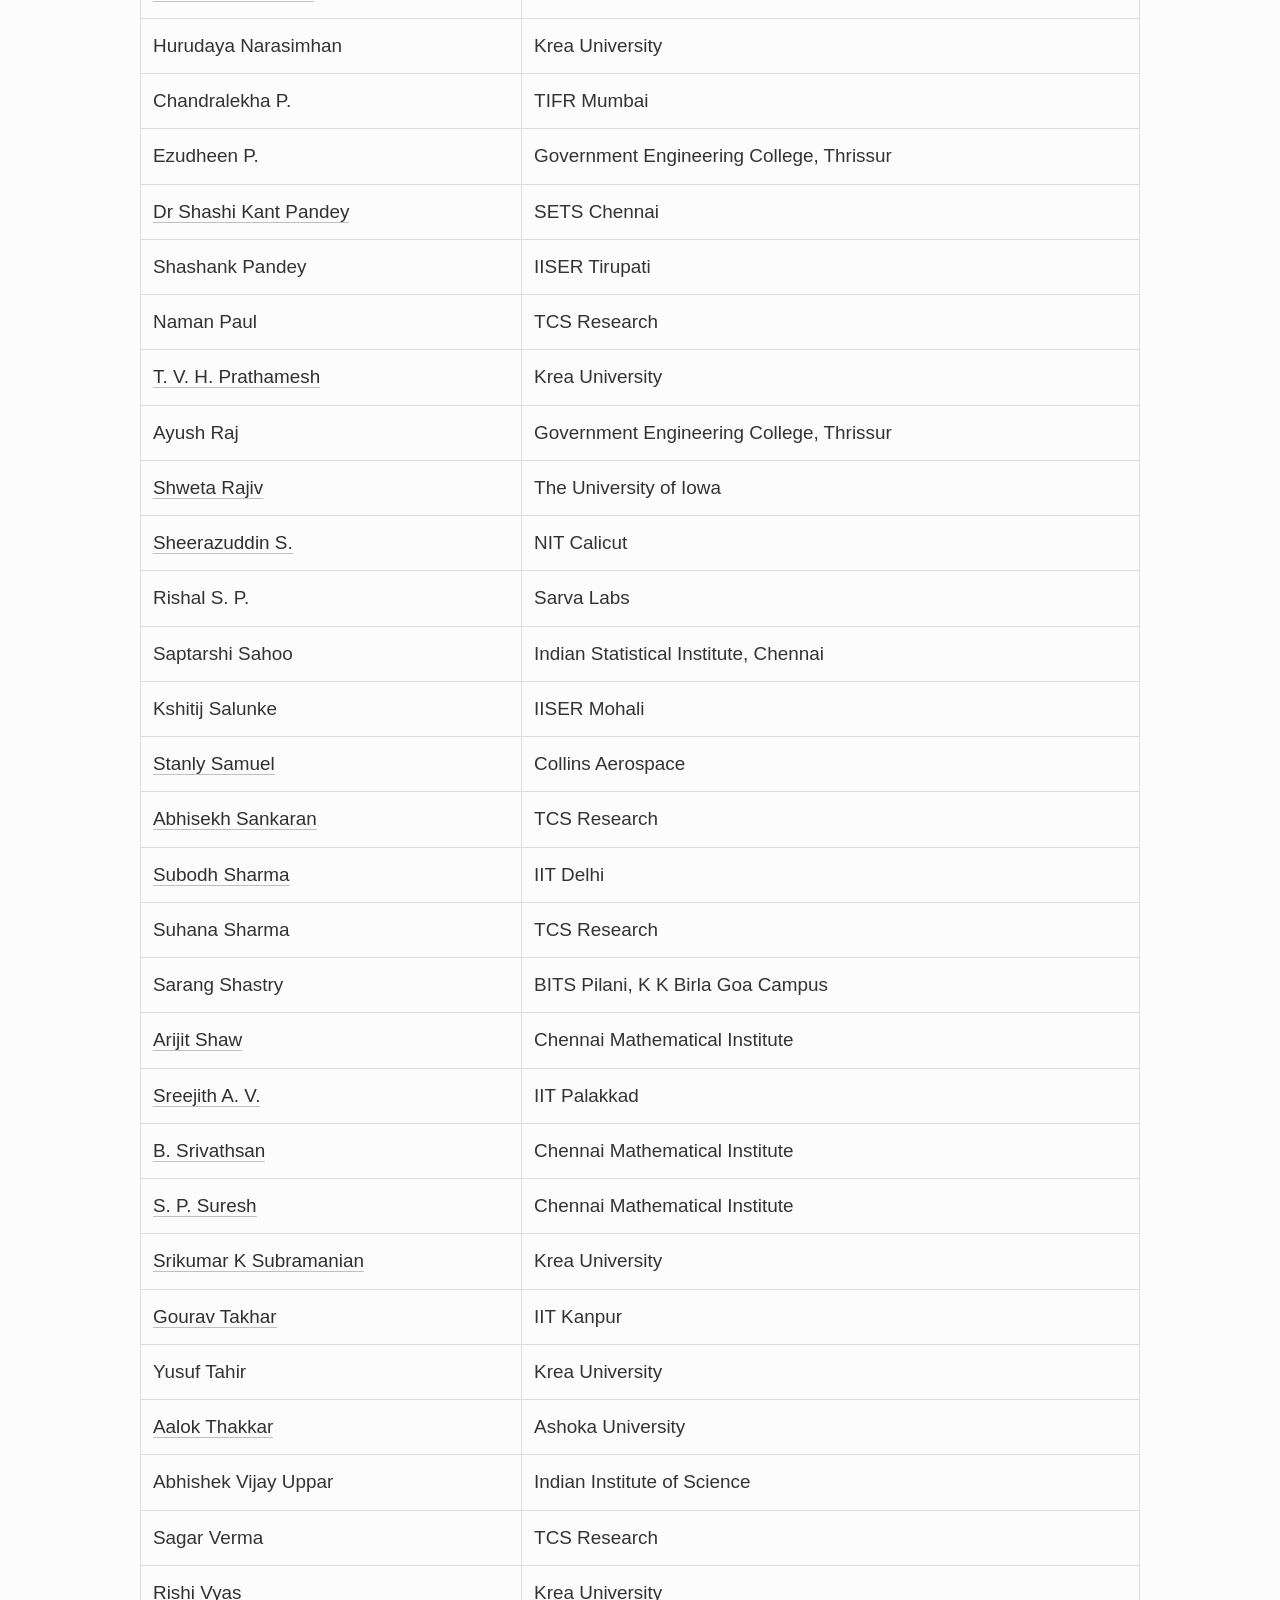
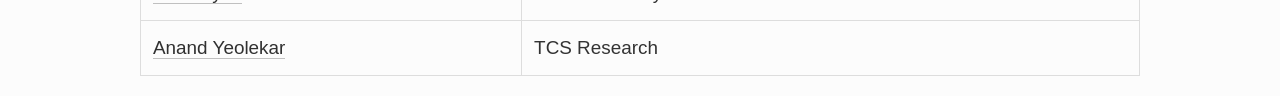
<file: participants.html>
<!doctype html>
<html lang="en">
  <head>
    <meta charset="UTF-8" />
    <title>Participants — FM Update 2026</title>
    <link rel="icon" href="data:,">
    <link
      rel="stylesheet"
      href="./webpage_files/style.css"
      type="text/css"
      media="screen"
    />
    <style>
      /* Keeping the nav menu styling intact */
      .main-nav {
        background-color: #f4f4f4;
        padding: 10px;
        text-align: center;
        margin-bottom: 20px;
        border-radius: 5px;
      }
      .main-nav a {
        display: inline-block;
        margin: 0 15px;
        text-decoration: none;
        color: #333;
        font-weight: bold;
      }
      .main-nav a:hover {
        color: #0056b3;
        text-decoration: underline;
      }
    </style>
  </head>

  <body>
    <div id="content" class="single">
      <h1 style="text-align: center">
        <a href="index.html" style="text-decoration: none; color: inherit;">Formal Methods Update Meeting 2026</a>
      </h1>

      <nav class="main-nav">
        <a href="index.html">Main</a>
        <a href="local-info.html">Local Info</a>
        <a href="programme.html">Programme</a>
        <a href="talks.html">Talks</a>
        <a href="participants.html">Participants</a>
      </nav>

      
<div class="entry" style="padding-top: 20px;">
        <h2>List of Participants</h2>
        <p>The complete list of registered participants for FM Update 2026 will be available here, and will be updated on a weekly basis.</p>

        <table style="width: 100%; border-collapse: collapse; margin-top: 20px; font-size: 1.05em;">
          <thead>
            <tr style="background-color: #f4f4f4; text-align: left;">
              <th style="padding: 12px; border: 1px solid #ddd;">Name</th>
              <th style="padding: 12px; border: 1px solid #ddd;">Institution</th>
            </tr>
          </thead>
          <tbody>
            <tr>
              <td style="padding: 12px; border: 1px solid #ddd;"><a href="https://culechetoo.github.io" target="_blank">Chaitanya Agarwal</a></td>
              <td style="padding: 12px; border: 1px solid #ddd;">New York University</td>
            </tr>
            <tr>
              <td style="padding: 12px; border: 1px solid #ddd;">Smayan Agarwal</td>
              <td style="padding: 12px; border: 1px solid #ddd;">Ashoka University</td>
            </tr>
            <tr>
              <td style="padding: 12px; border: 1px solid #ddd;">Anvit Aggarwal</td>
              <td style="padding: 12px; border: 1px solid #ddd;">IIT Gandhinagar</td>
            </tr>
            <tr>
              <td style="padding: 12px; border: 1px solid #ddd;">Aarav Akali</td>
              <td style="padding: 12px; border: 1px solid #ddd;">Krea University</td>
            </tr>
            <tr>
              <td style="padding: 12px; border: 1px solid #ddd;"><a href="https://www.cmi.ac.in/~aiswarya/" target="_blank">C. Aiswarya</a></td>
              <td style="padding: 12px; border: 1px solid #ddd;">Chennai Mathematical Institute</td>
            </tr>
            <tr>
              <td style="padding: 12px; border: 1px solid #ddd;"><a href="https://www.cse.iitb.ac.in/~akshayss/" target="_blank">S. Akshay</a></td>
              <td style="padding: 12px; border: 1px solid #ddd;">IIT Bombay</td>
            </tr>
            <tr>
              <td style="padding: 12px; border: 1px solid #ddd;">Ayush Anand</td>
              <td style="padding: 12px; border: 1px solid #ddd;">IIT Bhubaneswar</td>
            </tr>
            <tr>
              <td style="padding: 12px; border: 1px solid #ddd;">Shabana A. T.</td>
              <td style="padding: 12px; border: 1px solid #ddd;">NIT Calicut</td>
            </tr>
            <tr>
              <td style="padding: 12px; border: 1px solid #ddd;"><a href="https://website.akhilesh-balaji.deno.net" target="_blank">Akhilesh Balaji</a></td>
              <td style="padding: 12px; border: 1px solid #ddd;">Ashoka University</td>
            </tr>
            <tr>
              <td style="padding: 12px; border: 1px solid #ddd;"><a href="https://www.bits-pilani.ac.in/goa/a-baskar/" target="_blank">A Baskar</a></td>
              <td style="padding: 12px; border: 1px solid #ddd;">BITS Pilani, Goa</td>
            </tr>
            <tr>
              <td style="padding: 12px; border: 1px solid #ddd;">Ashkabsha C.</td>
              <td style="padding: 12px; border: 1px solid #ddd;">NIT Calicut</td>
            </tr>
            <tr>
              <td style="padding: 12px; border: 1px solid #ddd;">Raseek C.</td>
              <td style="padding: 12px; border: 1px solid #ddd;">Government Engineering College, Thrissur</td>
            </tr>
            <tr>
              <td style="padding: 12px; border: 1px solid #ddd;"><a href="https://www.cse.iitb.ac.in/~supratik/" target="_blank">Supratik Chakraborty</a></td>
              <td style="padding: 12px; border: 1px solid #ddd;">IIT Bombay</td>
            </tr>
            <tr>
              <td style="padding: 12px; border: 1px solid #ddd;">Rajiv Dalal</td>
              <td style="padding: 12px; border: 1px solid #ddd;">VIT Vellore</td>
            </tr>
            <tr>
              <td style="padding: 12px; border: 1px solid #ddd;">Ramit Das</td>
              <td style="padding: 12px; border: 1px solid #ddd;">Cadence Design Systems India Pvt Ltd</td>
            </tr>
            <tr>
              <td style="padding: 12px; border: 1px solid #ddd;"><a href="https://krea.edu.in/sias/dr-abhishek-de/" target="_blank">Abhishek De</a></td>
              <td style="padding: 12px; border: 1px solid #ddd;">Krea University</td>
            </tr>
            <tr>
              <td style="padding: 12px; border: 1px solid #ddd;"><a href="https://krea.edu.in/sias/dr-soumya-dey/" target="_blank">Soumya Dey</a></td>
              <td style="padding: 12px; border: 1px solid #ddd;">Krea University</td>
            </tr>
            <tr>
              <td style="padding: 12px; border: 1px solid #ddd;">Avijit Dhangar</td>
              <td style="padding: 12px; border: 1px solid #ddd;">VIT Vellore</td>
            </tr>
            <tr>
              <td style="padding: 12px; border: 1px solid #ddd;"><a href="https://www.csa.iisc.ac.in/~deepakd/" target="_blank">Deepak D'Souza</a></td>
              <td style="padding: 12px; border: 1px solid #ddd;">Indian Institute of Science</td>
            </tr>
            <tr>
              <td style="padding: 12px; border: 1px solid #ddd;"><a href="https://pranshugaba.com/" target="_blank">Pranshu Gaba</a></td>
              <td style="padding: 12px; border: 1px solid #ddd;">TIFR Mumbai</td>
            </tr>
            <tr>
              <td style="padding: 12px; border: 1px solid #ddd;"><a href="https://math.iisc.ac.in/~gadgil/" target="_blank">Siddhartha Gadgil</a></td>
              <td style="padding: 12px; border: 1px solid #ddd;">Indian Institute of Science</td>
            </tr>
            <tr>
              <td style="padding: 12px; border: 1px solid #ddd;">Vedant Gautam</td>
              <td style="padding: 12px; border: 1px solid #ddd;">Ashoka University</td>
            </tr>
            <tr>
              <td style="padding: 12px; border: 1px solid #ddd;">Alphy George</td>
              <td style="padding: 12px; border: 1px solid #ddd;">NIT Calicut</td>
            </tr>
            <tr>
              <td style="padding: 12px; border: 1px solid #ddd;"><a href="https://www.isichennai.res.in/~sujata/" target="_blank">Sujata Ghosh</a></td>
              <td style="padding: 12px; border: 1px solid #ddd;">Indian Statistical Institute</td>
            </tr>
            <tr>
              <td style="padding: 12px; border: 1px solid #ddd;"><a href="https://vaanigo.github.io/vaani-goenka/" target="_blank">Vaani Goenka</a></td>
              <td style="padding: 12px; border: 1px solid #ddd;">Ashoka University</td>
            </tr>
            <tr>
              <td style="padding: 12px; border: 1px solid #ddd;"><a href="https://www.imsc.res.in/r_govind" target="_blank">Govind R.</a></td>
              <td style="padding: 12px; border: 1px solid #ddd;">IMSc</td>
            </tr>
            <tr>
              <td style="padding: 12px; border: 1px solid #ddd;"><a href="https://www.tifr.res.in/shibashis.guha/" target="_blank">Shibashis Guha</a></td>
              <td style="padding: 12px; border: 1px solid #ddd;">TIFR Mumbai</td>
            </tr>
            <tr>
              <td style="padding: 12px; border: 1px solid #ddd;">Nidhi Gunjal</td>
              <td style="padding: 12px; border: 1px solid #ddd;">VIT Vellore</td>
            </tr>
            <tr>
              <td style="padding: 12px; border: 1px solid #ddd;"><a href="https://www.cse.iitb.ac.in/~akg/" target="_blank">Ashutosh Gupta</a></td>
              <td style="padding: 12px; border: 1px solid #ddd;">IIT Bombay</td>
            </tr>
            <tr>
              <td style="padding: 12px; border: 1px solid #ddd;"><a href="https://krea.edu.in/sias/dr-inzemamul-haque/" target="_blank">Inzemamul Haque</a></td>
              <td style="padding: 12px; border: 1px solid #ddd;">Krea University</td>
            </tr>
            <tr>
              <td style="padding: 12px; border: 1px solid #ddd;">Sarah Idikula</td>
              <td style="padding: 12px; border: 1px solid #ddd;">Krea University</td>
            </tr>
            <tr>
              <td style="padding: 12px; border: 1px solid #ddd;">Gabriel James</td>
              <td style="padding: 12px; border: 1px solid #ddd;">Government Engineering College, Thrissur</td>
            </tr>
            <tr>
              <td style="padding: 12px; border: 1px solid #ddd;">Varsha Jarali</td>
              <td style="padding: 12px; border: 1px solid #ddd;">SETS Chennai</td>
            </tr>
            <tr>
              <td style="padding: 12px; border: 1px solid #ddd;">Amrit M. Joseph</td>
              <td style="padding: 12px; border: 1px solid #ddd;">Indian Institute of Science</td>
            </tr>
            <tr>
              <td style="padding: 12px; border: 1px solid #ddd;">Mridul Joy</td>
              <td style="padding: 12px; border: 1px solid #ddd;">Government Engineering College, Thrissur</td>
            </tr>
            <tr>
              <td style="padding: 12px; border: 1px solid #ddd;">Vivek Rajesh Joshi</td>
              <td style="padding: 12px; border: 1px solid #ddd;">IISER Pune</td>
            </tr>
            <tr>
              <td style="padding: 12px; border: 1px solid #ddd;">Neeraj Krishnan K</td>
              <td style="padding: 12px; border: 1px solid #ddd;">IIT Goa</td>
            </tr>
            <tr>
              <td style="padding: 12px; border: 1px solid #ddd;"><a href="https://iitpkd.ac.in/people/ppk" target="_blank">Piyush Kurur</a></td>
              <td style="padding: 12px; border: 1px solid #ddd;">IIT Palakkad</td>
            </tr>
            <tr>
              <td style="padding: 12px; border: 1px solid #ddd;"><a href="https://krea.edu.in/sias/dr-mithilesh-kumar/" target="_blank">Mithilesh Kumar</a></td>
              <td style="padding: 12px; border: 1px solid #ddd;">Krea University</td>
            </tr>
            <tr>
              <td style="padding: 12px; border: 1px solid #ddd;"><a href="https://anirban11.github.io/" target="_blank">Anirban Majumdar</a></td>
              <td style="padding: 12px; border: 1px solid #ddd;">TIFR Mumbai</td>
            </tr>
            <tr>
              <td style="padding: 12px; border: 1px solid #ddd;"><a href="https://satpreetmakhija.com/" target="_blank">Satpreet Makhija</a></td>
              <td style="padding: 12px; border: 1px solid #ddd;">Ashoka University</td>
            </tr>
            <tr>
              <td style="padding: 12px; border: 1px solid #ddd;"><a href="https://devmanuel.github.io/" target="_blank">Amaldev Manuel</a></td>
              <td style="padding: 12px; border: 1px solid #ddd;">IIT Goa</td>
            </tr>
            <tr>
              <td style="padding: 12px; border: 1px solid #ddd;">Subhadip Masanta</td>
              <td style="padding: 12px; border: 1px solid #ddd;">Indian Statistical Institute, Kolkata</td>
            </tr>
            <tr>
              <td style="padding: 12px; border: 1px solid #ddd;"><a href="https://dblp.org/pid/31/8072.html" target="_blank">Ravindra Metta</a></td>
              <td style="padding: 12px; border: 1px solid #ddd;">TCS Research</td>
            </tr>
            <tr>
              <td style="padding: 12px; border: 1px solid #ddd;"><a href="https://dblp.org/pid/147/1084.html" target="_blank">Sahil Mhaskar</a></td>
              <td style="padding: 12px; border: 1px solid #ddd;">Chennai Mathematical Institute</td>
            </tr>
            <tr>
              <td style="padding: 12px; border: 1px solid #ddd;">Aniket Mishra</td>
              <td style="padding: 12px; border: 1px solid #ddd;">IIT Gandhinagar</td>
            </tr>
            <tr>
              <td style="padding: 12px; border: 1px solid #ddd;"><a href="https://iith.ac.in/cse/mishraashish/" target="_blank">Ashish Mishra</a></td>
              <td style="padding: 12px; border: 1px solid #ddd;">IIT Hyderabad</td>
            </tr>
            <tr>
              <td style="padding: 12px; border: 1px solid #ddd;"><a href="https://bhumikamittal.in/" target="_blank">Bhumika Mittal</a></td>
              <td style="padding: 12px; border: 1px solid #ddd;">Georgia Institute of Technology</td>
            </tr>
            <tr>
              <td style="padding: 12px; border: 1px solid #ddd;">Rishov Mondal</td>
              <td style="padding: 12px; border: 1px solid #ddd;">Indian AI Research Organisation</td>
            </tr>
            <tr>
              <td style="padding: 12px; border: 1px solid #ddd;"><a href="https://mukherjee-sayan.github.io" target="_blank">Sayan Mukherjee</a></td>
              <td style="padding: 12px; border: 1px solid #ddd;">IIT Bombay</td>
            </tr>
            <tr>
              <td style="padding: 12px; border: 1px solid #ddd;"><a href="https://www.cmi.ac.in/~madhavan/" target="_blank">Madhavan Mukund</a></td>
              <td style="padding: 12px; border: 1px solid #ddd;">Chennai Mathematical Institute</td>
            </tr>
            <tr>
              <td style="padding: 12px; border: 1px solid #ddd;">Hurudaya Narasimhan</td>
              <td style="padding: 12px; border: 1px solid #ddd;">Krea University</td>
            </tr>
            <tr>
              <td style="padding: 12px; border: 1px solid #ddd;">Chandralekha P.</td>
              <td style="padding: 12px; border: 1px solid #ddd;">TIFR Mumbai</td>
            </tr>
            <tr>
              <td style="padding: 12px; border: 1px solid #ddd;">Ezudheen P.</td>
              <td style="padding: 12px; border: 1px solid #ddd;">Government Engineering College, Thrissur</td>
            </tr>
            <tr>
              <td style="padding: 12px; border: 1px solid #ddd;"><a href="https://setsindia.in/about-us/meet-our-organization-team/dr-shashi-kant-pandey/" target="_blank">Dr Shashi Kant Pandey</a></td>
              <td style="padding: 12px; border: 1px solid #ddd;">SETS Chennai</td>
            </tr>
            <tr>
              <td style="padding: 12px; border: 1px solid #ddd;">Shashank Pandey</td>
              <td style="padding: 12px; border: 1px solid #ddd;">IISER Tirupati</td>
            </tr>
            <tr>
              <td style="padding: 12px; border: 1px solid #ddd;">Naman Paul</td>
              <td style="padding: 12px; border: 1px solid #ddd;">TCS Research</td>
            </tr>
            <tr>
              <td style="padding: 12px; border: 1px solid #ddd;"><a href="https://krea.edu.in/sias/dr-t-v-h-prathamesh/" target="_blank">T. V. H. Prathamesh</a></td>
              <td style="padding: 12px; border: 1px solid #ddd;">Krea University</td>
            </tr>
            <tr>
              <td style="padding: 12px; border: 1px solid #ddd;">Ayush Raj</td>
              <td style="padding: 12px; border: 1px solid #ddd;">Government Engineering College, Thrissur</td>
            </tr>
            <tr>
              <td style="padding: 12px; border: 1px solid #ddd;"><a href="https://cs.uiowa.edu/people/shweta-rajiv" target="_blank">Shweta Rajiv</a></td>
              <td style="padding: 12px; border: 1px solid #ddd;">The University of Iowa</td>
            </tr>
            <tr>
              <td style="padding: 12px; border: 1px solid #ddd;"><a href="https://nitc.irins.org/profile/593851" target="_blank">Sheerazuddin S.</a></td>
              <td style="padding: 12px; border: 1px solid #ddd;">NIT Calicut</td>
            </tr>
            <tr>
              <td style="padding: 12px; border: 1px solid #ddd;">Rishal S. P.</td>
              <td style="padding: 12px; border: 1px solid #ddd;">Sarva Labs</td>
            </tr>
            <tr>
              <td style="padding: 12px; border: 1px solid #ddd;">Saptarshi Sahoo</td>
              <td style="padding: 12px; border: 1px solid #ddd;">Indian Statistical Institute, Chennai</td>
            </tr>
            <tr>
              <td style="padding: 12px; border: 1px solid #ddd;">Kshitij Salunke</td>
              <td style="padding: 12px; border: 1px solid #ddd;">IISER Mohali</td>
            </tr>
            <tr>
              <td style="padding: 12px; border: 1px solid #ddd;"><a href="http://stanlysamuel.com/" target="_blank">Stanly Samuel</a></td>
              <td style="padding: 12px; border: 1px solid #ddd;">Collins Aerospace</td>
            </tr>
            <tr>
              <td style="padding: 12px; border: 1px solid #ddd;"><a href="https://abhisekhs.github.io/" target="_blank">Abhisekh Sankaran</a></td>
              <td style="padding: 12px; border: 1px solid #ddd;">TCS Research</td>
            </tr>
            <tr>
              <td style="padding: 12px; border: 1px solid #ddd;"><a href="https://subodhvsharma.github.io/" target="_blank">Subodh Sharma</a></td>
              <td style="padding: 12px; border: 1px solid #ddd;">IIT Delhi</td>
            </tr>
            <tr>
              <td style="padding: 12px; border: 1px solid #ddd;">Suhana Sharma</td>
              <td style="padding: 12px; border: 1px solid #ddd;">TCS Research</td>
            </tr>
            <tr>
              <td style="padding: 12px; border: 1px solid #ddd;">Sarang Shastry</td>
              <td style="padding: 12px; border: 1px solid #ddd;">BITS Pilani, K K Birla Goa Campus</td>
            </tr>
            <tr>
              <td style="padding: 12px; border: 1px solid #ddd;"><a href="https://arijitsh.github.io/" target="_blank">Arijit Shaw</a></td>
              <td style="padding: 12px; border: 1px solid #ddd;">Chennai Mathematical Institute</td>
            </tr>
            <tr>
              <td style="padding: 12px; border: 1px solid #ddd;"><a href="https://iitpkd.ac.in/people/sreejithav" target="_blank">Sreejith A. V.</a></td>
              <td style="padding: 12px; border: 1px solid #ddd;">IIT Palakkad</td>
            </tr>
            <tr>
              <td style="padding: 12px; border: 1px solid #ddd;"><a href="https://www.cmi.ac.in/~sri/" target="_blank">B. Srivathsan</a></td>
              <td style="padding: 12px; border: 1px solid #ddd;">Chennai Mathematical Institute</td>
            </tr>
            <tr>
              <td style="padding: 12px; border: 1px solid #ddd;"><a href="https://www.cmi.ac.in/~spsuresh/" target="_blank">S. P. Suresh</a></td>
              <td style="padding: 12px; border: 1px solid #ddd;">Chennai Mathematical Institute</td>
            </tr>
            <tr>
              <td style="padding: 12px; border: 1px solid #ddd;"><a href="https://krea.edu.in/sias/dr-srikumar-k-subramanian/" target="_blank">Srikumar K Subramanian</a></td>
              <td style="padding: 12px; border: 1px solid #ddd;">Krea University</td>
            </tr>
            <tr>
              <td style="padding: 12px; border: 1px solid #ddd;"><a href="https://gouravtakhar.github.io/" target="_blank">Gourav Takhar</a></td>
              <td style="padding: 12px; border: 1px solid #ddd;">IIT Kanpur</td>
            </tr>
            <tr>
              <td style="padding: 12px; border: 1px solid #ddd;">Yusuf Tahir</td>
              <td style="padding: 12px; border: 1px solid #ddd;">Krea University</td>
            </tr>
            <tr>
              <td style="padding: 12px; border: 1px solid #ddd;"><a href="https://aalok-thakkar.github.io/" target="_blank">Aalok Thakkar</a></td>
              <td style="padding: 12px; border: 1px solid #ddd;">Ashoka University</td>
            </tr>
            <tr>
              <td style="padding: 12px; border: 1px solid #ddd;">Abhishek Vijay Uppar</td>
              <td style="padding: 12px; border: 1px solid #ddd;">Indian Institute of Science</td>
            </tr>
            <tr>
              <td style="padding: 12px; border: 1px solid #ddd;">Sagar Verma</td>
              <td style="padding: 12px; border: 1px solid #ddd;">TCS Research</td>
            </tr>
            <tr>
              <td style="padding: 12px; border: 1px solid #ddd;"><a href="https://krea.edu.in/sias/dr-rishi-vyas/" target="_blank">Rishi Vyas</a></td>
              <td style="padding: 12px; border: 1px solid #ddd;">Krea University</td>
            </tr>
            <tr>
              <td style="padding: 12px; border: 1px solid #ddd;"><a href="https://dblp.org/pid/66/547.html" target="_blank">Anand Yeolekar</a></td>
              <td style="padding: 12px; border: 1px solid #ddd;">TCS Research</td>
            </tr>
          </tbody>
        </table>
      </div>
      <!-- <p>Note: Information regarding registrations that require travel and accommodation support will be announced later.</p> -->
  </body>
</html>
</file>
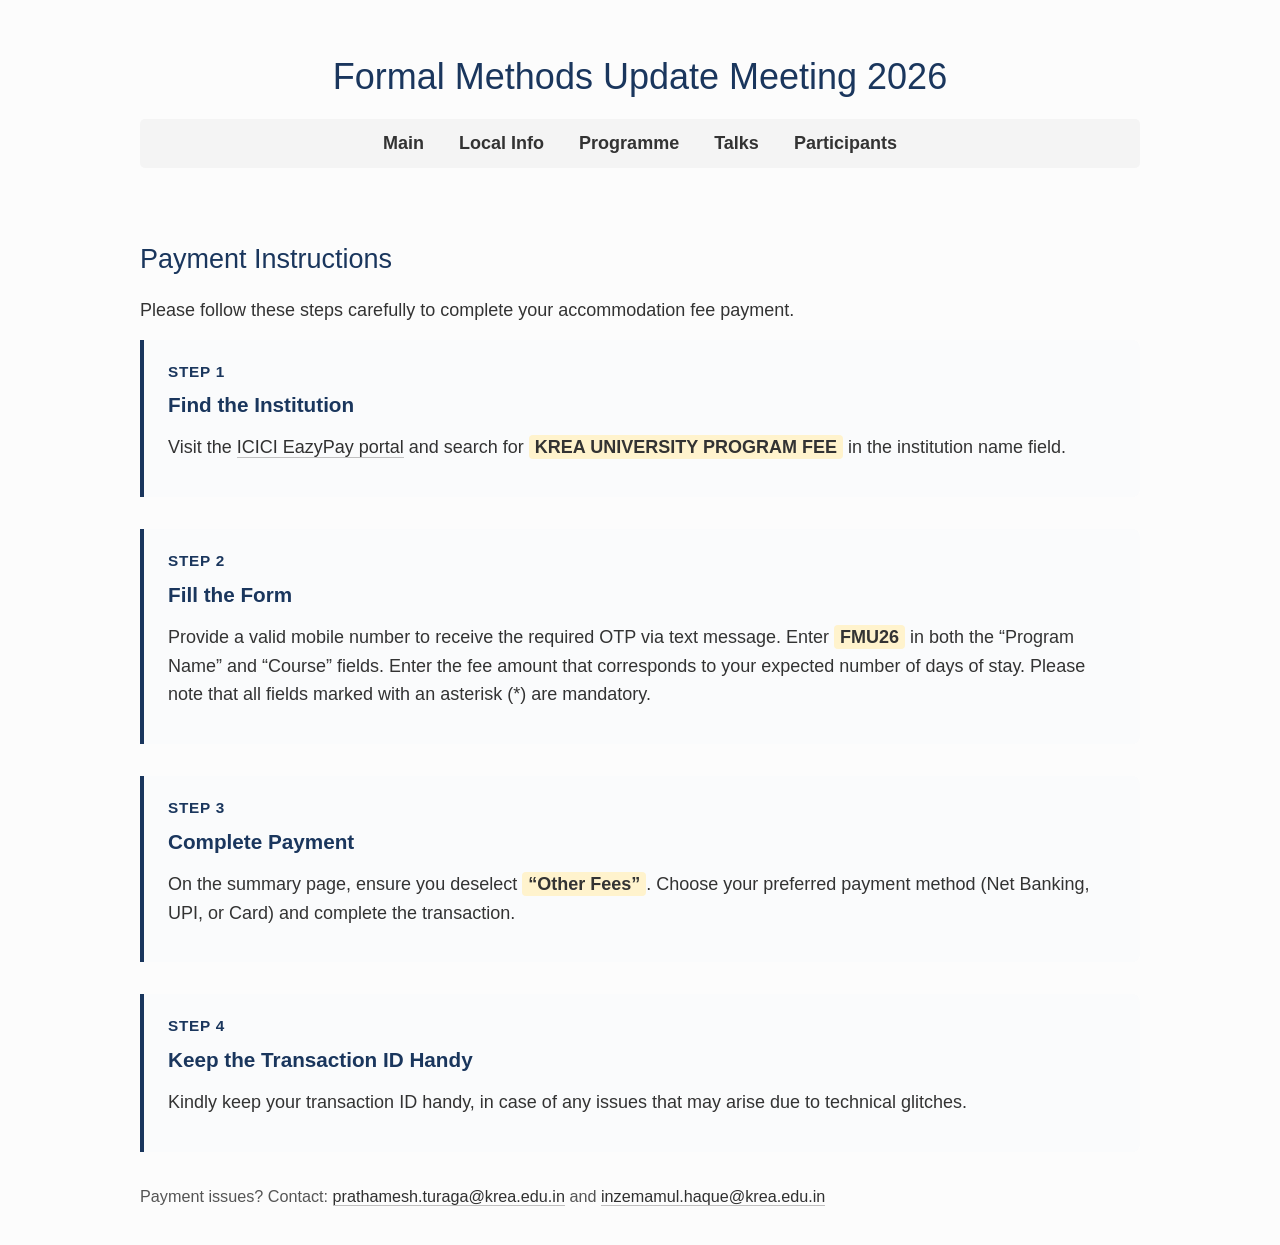
<file: payment-instructions.html>
<!doctype html>
<html lang="en">
  <head>
    <meta charset="UTF-8" />
    <meta name="viewport" content="width=device-width, initial-scale=1.0">
    <title>Payment Instructions — FM Update 2026</title>
    <link rel="icon" href="data:,">
    <link
      rel="stylesheet"
      href="./webpage_files/style.css"
      type="text/css"
      media="screen"
    />
    <style>
      .main-nav {
        background-color: #f4f4f4;
        padding: 10px;
        text-align: center;
        margin-bottom: 20px;
        border-radius: 5px;
      }
      .main-nav a {
        display: inline-block;
        margin: 0 15px;
        text-decoration: none;
        color: #333;
        font-weight: bold;
      }
      .main-nav a:hover {
        color: #0056b3;
        text-decoration: underline;
      }

      .step {
        margin-bottom: 32px;
        padding: 20px 24px;
        border-left: 4px solid #1a365d;
        background-color: #fafbfc;
        border-radius: 0 8px 8px 0;
      }
      .step-number {
        font-weight: bold;
        color: #1a365d;
        text-transform: uppercase;
        font-size: 0.85em;
        letter-spacing: 0.05em;
        display: block;
        margin-bottom: 4px;
      }
      .step-title {
        font-size: 1.15em;
        font-weight: bold;
        color: #1a365d;
        margin: 0 0 12px 0;
      }
      .highlight {
        background-color: #fff3cd;
        padding: 2px 6px;
        font-weight: bold;
        border-radius: 4px;
      }
    </style>
  </head>

  <body>
    <div id="content" class="single">
      <h1 style="text-align: center">
        <a href="index.html" style="text-decoration: none; color: inherit;">Formal Methods Update Meeting 2026</a>
      </h1>

      <nav class="main-nav">
        <a href="index.html">Main</a>
        <a href="local-info.html">Local Info</a>
        <a href="programme.html">Programme</a>
        <a href="talks.html">Talks</a>
        <a href="participants.html">Participants</a>
      </nav>

      <div class="entry" style="padding-top: 20px;">
        <h2>Payment Instructions</h2>
        <p>Please follow these steps carefully to complete your accommodation fee payment.</p>

        <div class="step">
          <span class="step-number">Step 1</span>
          <div class="step-title">Find the Institution</div>
          <p>Visit the <a href="https://eazypay.icicibank.com/" target="_blank">ICICI EazyPay portal</a> and search for <span class="highlight">KREA UNIVERSITY PROGRAM FEE</span> in the institution name field.</p>
        </div>

        <div class="step">
          <span class="step-number">Step 2</span>
          <div class="step-title">Fill the Form</div>
          <p>Provide a valid mobile number to receive the required OTP via text message. Enter <span class="highlight">FMU26</span> in both the &ldquo;Program Name&rdquo; and &ldquo;Course&rdquo; fields. Enter the fee amount that corresponds to your expected number of days of stay. Please note that all fields marked with an asterisk (*) are mandatory.</p>
        </div>

        <div class="step">
          <span class="step-number">Step 3</span>
          <div class="step-title">Complete Payment</div>
          <p>On the summary page, ensure you deselect <span class="highlight">&ldquo;Other Fees&rdquo;</span>. Choose your preferred payment method (Net Banking, UPI, or Card) and complete the transaction.</p>
        </div>

        <div class="step">
          <span class="step-number">Step 4</span>
          <div class="step-title">Keep the Transaction ID Handy</div>
          <p>Kindly keep your transaction ID handy, in case of any issues that may arise due to technical glitches.</p>
        </div>

        <p style="font-size: 0.9em; color: #555; margin-top: 30px;">
          Payment issues? Contact: <a href="mailto:prathamesh.turaga@krea.edu.in">prathamesh.turaga@krea.edu.in</a> and <a href="mailto:inzemamul.haque@krea.edu.in">inzemamul.haque@krea.edu.in</a>
        </p>
      </div>
    </div>
  </body>
</html>
</file>
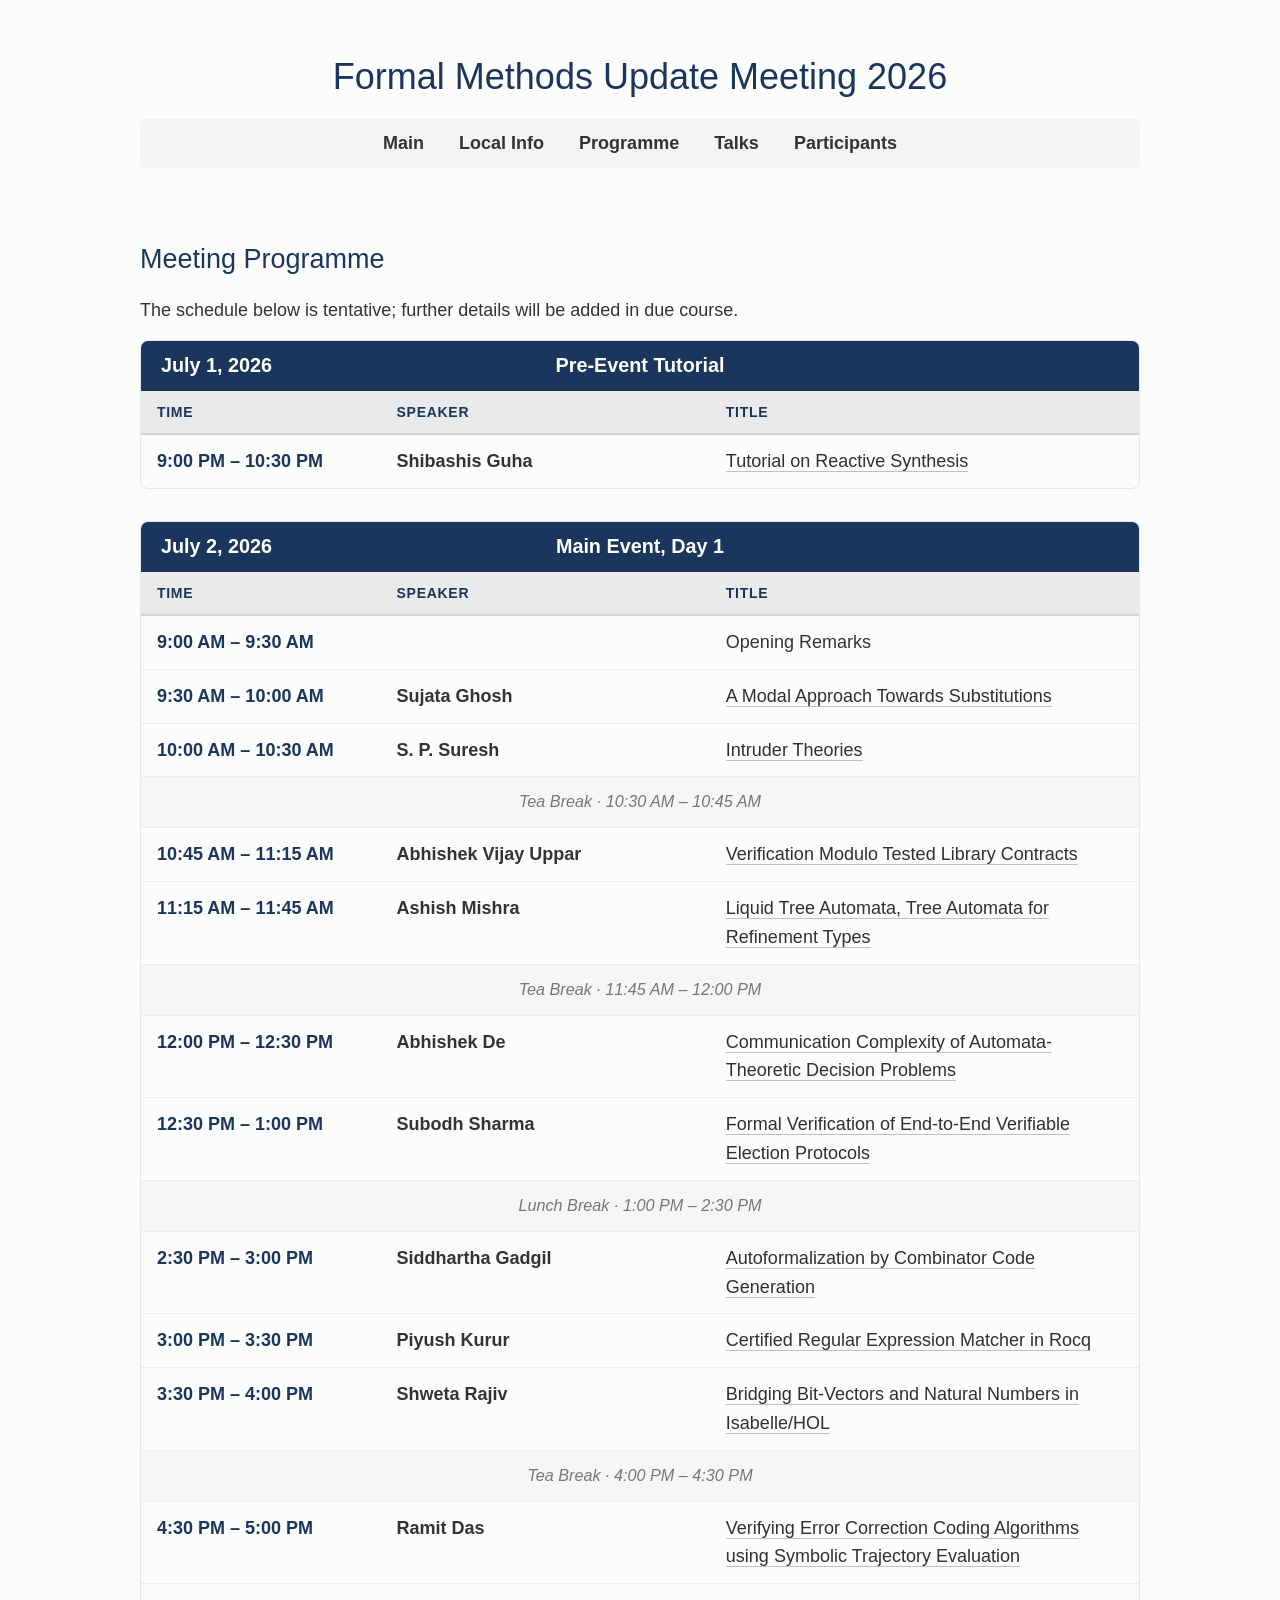
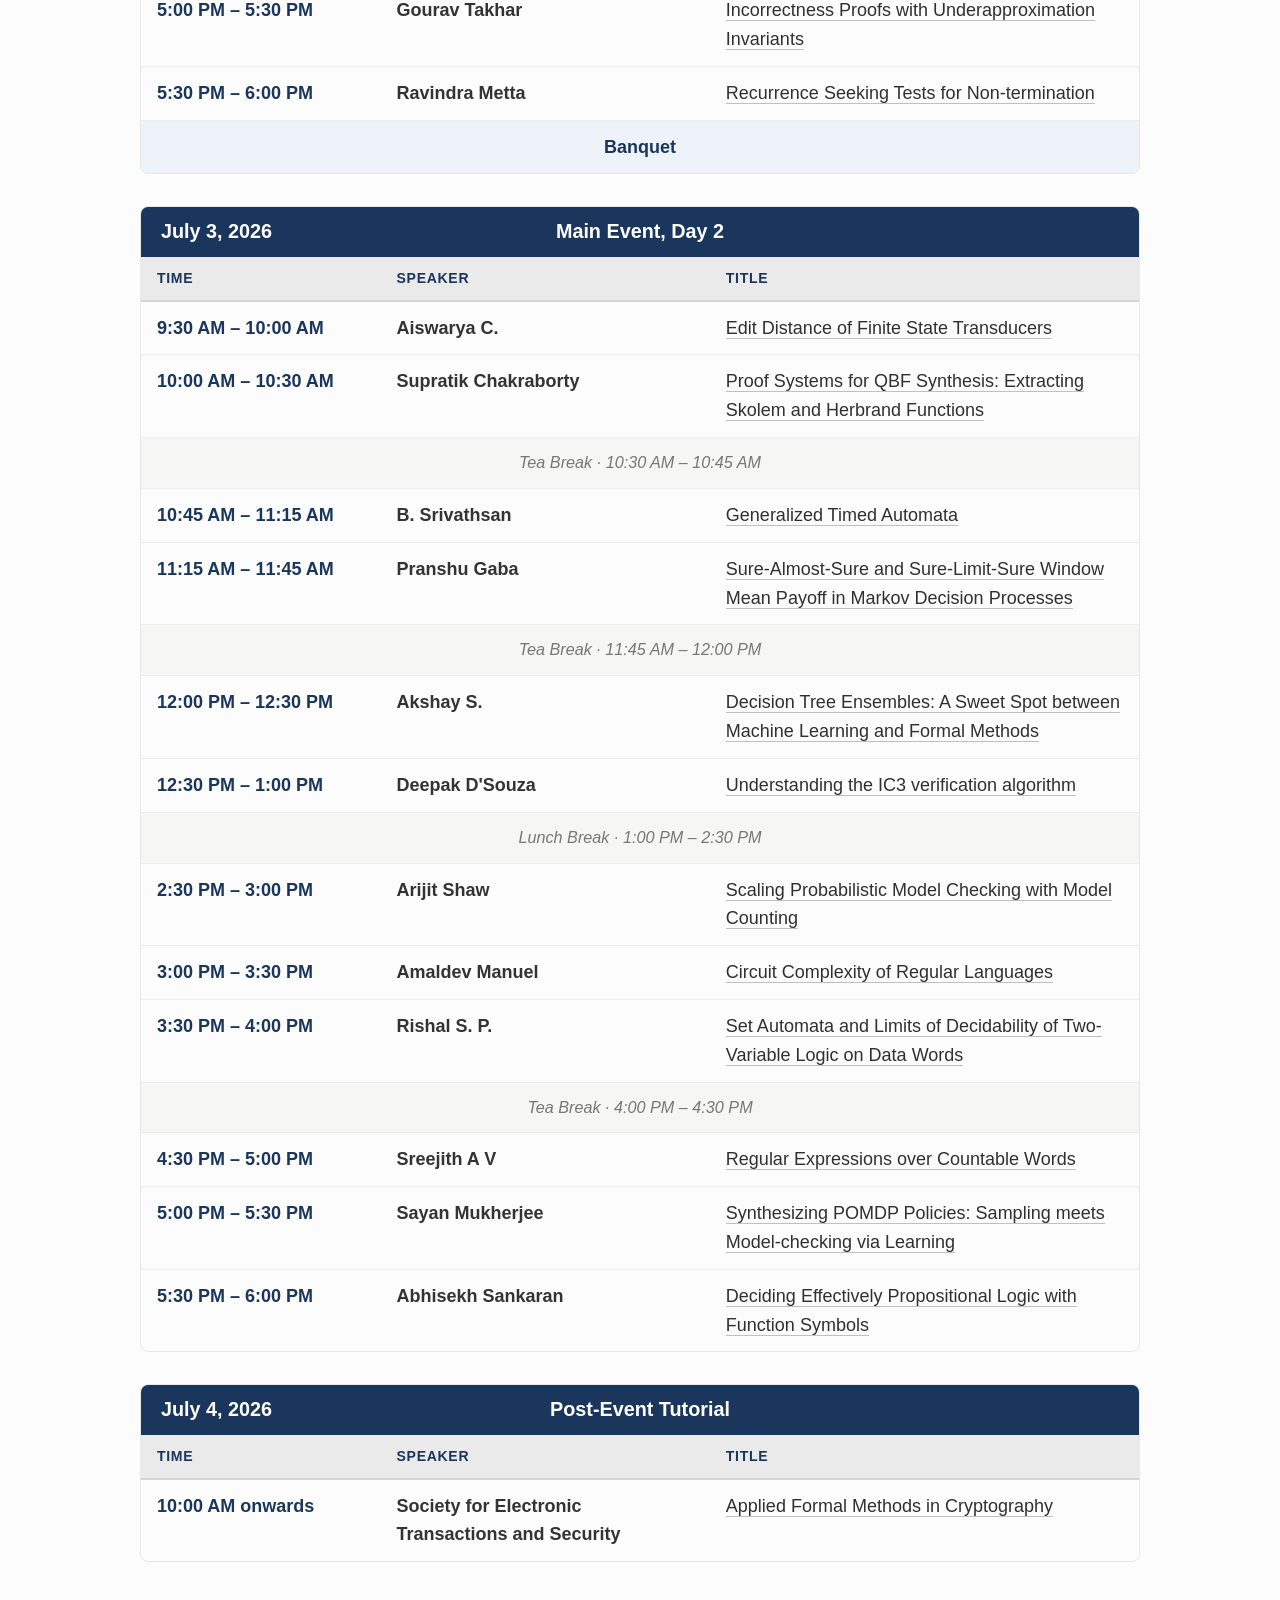
<file: programme.html>
<!doctype html>
<html lang="en">
  <head>
    <meta charset="UTF-8" />
    <title>Programme — FM Update 2026</title>
    <link rel="icon" href="data:,">
    <link
      rel="stylesheet"
      href="./webpage_files/style.css"
      type="text/css"
      media="screen"
    />
    <style>
      /* Keeping the nav menu styling intact */
      .main-nav {
        background-color: #f4f4f4;
        padding: 10px;
        text-align: center;
        margin-bottom: 20px;
        border-radius: 5px;
      }
      .main-nav a {
        display: inline-block;
        margin: 0 15px;
        text-decoration: none;
        color: #333;
        font-weight: bold;
      }
      .main-nav a:hover {
        color: #0056b3;
        text-decoration: underline;
      }

      /* Schedule */
      .schedule-intro {
        margin-bottom: 30px;
      }
      .day-block {
        margin-bottom: 32px;
        border: 1px solid #e5e7eb;
        border-radius: 8px;
        overflow: hidden;
      }
      .day-header {
        background-color: #1a365d;
        color: #ffffff;
        padding: 12px 20px;
        margin: 0;
        font-size: 1.1em;
        font-weight: bold;
        line-height: 1.3;

        position: relative;
      }

      .day-header .date {
        position: relative;
        z-index: 1;
      }

      .day-header .event-title {
        position: absolute;
        left: 50%;
        transform: translateX(-50%);
        white-space: nowrap;
      }

      .schedule-table {
        width: 100%;
        border-collapse: collapse;
        table-layout: fixed;
      }
      .schedule-table th:nth-child(1) { width: 24%; }
      .schedule-table th:nth-child(2) { width: 33%; }
      .schedule-table th:nth-child(3) { width: 43%; }
      .schedule-table th {
        background-color: #eaeaea;
        color: #1a365d;
        text-align: left;
        padding: 10px 16px;
        font-size: 0.78em;
        text-transform: uppercase;
        letter-spacing: 0.05em;
        border-bottom: 2px solid #d4d4d4;
      }
      .schedule-table td {
        padding: 12px 16px;
        border-bottom: 1px solid #ededed;
        vertical-align: top;
      }
      .schedule-table tbody tr:last-child td {
        border-bottom: none;
      }
      .time-cell {
        color: #1a365d;
        font-weight: bold;
        white-space: nowrap;
      }
      .speaker-cell {
        font-weight: bold;
      }
      .break-row td {
        background-color: #f6f6f4;
        font-style: italic;
        color: #777777;
        text-align: center;
        font-size: 0.9em;
      }
      .special-row td {
        background-color: #eef3fa;
        color: #1a365d;
        font-weight: bold;
      }
      @media screen and (max-width: 768px) {
        .schedule-table th,
        .schedule-table td {
          padding: 10px 10px;
        }
        .schedule-table th:nth-child(1) { width: 36%; }
        .schedule-table th:nth-child(2) { width: 32%; }
        .schedule-table th:nth-child(3) { width: 32%; }
        .time-cell {
          white-space: normal;
        }
      }
    </style>
  </head>

  <body>
    <div id="content" class="single">
      <h1 style="text-align: center">
        <a href="index.html" style="text-decoration: none; color: inherit;">Formal Methods Update Meeting 2026</a>
      </h1>

       <nav class="main-nav">
        <a href="index.html">Main</a>

        <a href="local-info.html">Local Info</a>
        <a href="programme.html">Programme</a>
        <a href="talks.html">Talks</a>
        <a href="participants.html">Participants</a>
      </nav>


      <div class="entry" style="padding-top: 20px;">
        
        <h2>Meeting Programme</h2>
        <p class="schedule-intro">The schedule below is tentative; further details will be added in due course.</p>
        
        <!-- <div class="day-block">
          <h3 class="day-header">July 1, 2026</h3>
          <table class="schedule-table">
            <thead>
              <tr><th>Time</th><th>Speaker</th><th>Title</th></tr>
            </thead>
            <tbody>
              <tr>
                <td class="time-cell">9:00 PM &ndash; 10:30 PM</td>
                <td class="speaker-cell">Shibashis Guha</td>
                <td><a href="talks.html#guha">Tutorial on Reactive Synthesis</a></td>
              </tr>
            </tbody>
          </table>
        </div> -->
        <div class="day-block">
          <h3 class="day-header">
            <span class="date">July 1, 2026</span>
            <span class="event-title">Pre-Event Tutorial</span>
          </h3>

          <table class="schedule-table">
            <thead>
              <tr><th>Time</th><th>Speaker</th><th>Title</th></tr>
            </thead>
            <tbody>
              <tr>
                <td class="time-cell">9:00 PM &ndash; 10:30 PM</td>
                <td class="speaker-cell">Shibashis Guha</td>
                <td><a href="talks.html#guha">Tutorial on Reactive Synthesis</a></td>
              </tr>
            </tbody>
          </table>
        </div>

        <div class="day-block">
          <h3 class="day-header">
            <span class="date">July 2, 2026</span>
            <span class="event-title">Main Event, Day 1</span>
          </h3>
          <table class="schedule-table">
            <thead>
              <tr><th>Time</th><th>Speaker</th><th>Title</th></tr>
            </thead>
            <tbody>
              <tr>
                <td class="time-cell">9:00 AM &ndash; 9:30 AM</td>
                <td class="speaker-cell"></td>
                <td>Opening Remarks</td>
              </tr>
              <tr>
                <td class="time-cell">9:30 AM &ndash; 10:00 AM</td>
                <td class="speaker-cell">Sujata Ghosh</td>
                <td><a href="talks.html#ghosh">A Modal Approach Towards Substitutions</a></td>
              </tr>
              <tr>
                <td class="time-cell">10:00 AM &ndash; 10:30 AM</td>
                <td class="speaker-cell">S. P. Suresh</td>
                <td><a href="talks.html#suresh">Intruder Theories</a></td>
              </tr>
              <tr class="break-row">
                <td colspan="3">Tea Break &middot; 10:30 AM &ndash; 10:45 AM</td>
              </tr>
              <tr>
                <td class="time-cell">10:45 AM &ndash; 11:15 AM</td>
                <td class="speaker-cell">Abhishek Vijay Uppar</td>
                <td><a href="talks.html#uppar">Verification Modulo Tested Library Contracts</a></td>
              </tr>
              <tr>
                <td class="time-cell">11:15 AM &ndash; 11:45 AM</td>
                <td class="speaker-cell">Ashish Mishra</td>
                <td><a href="talks.html#mishra">Liquid Tree Automata, Tree Automata for Refinement Types</a></td>
              </tr>
              <tr class="break-row">
                <td colspan="3">Tea Break &middot; 11:45 AM &ndash; 12:00 PM</td>
              </tr>
              <tr>
                <td class="time-cell">12:00 PM &ndash; 12:30 PM</td>
                <td class="speaker-cell">Abhishek De</td>
                <td><a href="talks.html#de">Communication Complexity of Automata-Theoretic Decision Problems</a></td>
              </tr>
              <tr>
                <td class="time-cell">12:30 PM &ndash; 1:00 PM</td>
                <td class="speaker-cell">Subodh Sharma</td>
                <td><a href="talks.html#sharma">Formal Verification of End-to-End Verifiable Election Protocols</a></td>
              </tr>
              <tr class="break-row">
                <td colspan="3">Lunch Break &middot; 1:00 PM &ndash; 2:30 PM</td>
              </tr>
              <tr>
                <td class="time-cell">2:30 PM &ndash; 3:00 PM</td>
                <td class="speaker-cell">Siddhartha Gadgil</td>
                <td><a href="talks.html#gadgil">Autoformalization by Combinator Code Generation</a></td>
              </tr>
              <tr>
                <td class="time-cell">3:00 PM &ndash; 3:30 PM</td>
                <td class="speaker-cell">Piyush Kurur</td>
                <td><a href="talks.html#kurur">Certified Regular Expression Matcher in Rocq</a></td>
              </tr>
              <tr>
                <td class="time-cell">3:30 PM &ndash; 4:00 PM</td>
                <td class="speaker-cell">Shweta Rajiv</td>
                <td><a href="talks.html#rajiv">Bridging Bit-Vectors and Natural Numbers in Isabelle/HOL</a></td>
              </tr>
              <tr class="break-row">
                <td colspan="3">Tea Break &middot; 4:00 PM &ndash; 4:30 PM</td>
              </tr>
              <tr>
                <td class="time-cell">4:30 PM &ndash; 5:00 PM</td>
                <td class="speaker-cell">Ramit Das</td>
                <td><a href="talks.html#das">Verifying Error Correction Coding Algorithms using Symbolic Trajectory Evaluation</a></td>
              </tr>
              <tr>
                <td class="time-cell">5:00 PM &ndash; 5:30 PM</td>
                <td class="speaker-cell">Gourav Takhar</td>
                <td><a href="talks.html#takhar">Incorrectness Proofs with Underapproximation Invariants</a></td>
              </tr>
              <tr>
                <td class="time-cell">5:30 PM &ndash; 6:00 PM</td>
                <td class="speaker-cell">Ravindra Metta</td>
                <td><a href="talks.html#metta">Recurrence Seeking Tests for Non-termination</a></td>
              </tr>
              <tr class="special-row">
                <td colspan="3" style="text-align: center;">Banquet</td>
              </tr>
            </tbody>
          </table>
        </div>

        <div class="day-block">
          <h3 class="day-header">
            <span class="date">July 3, 2026</span>
            <span class="event-title">Main Event, Day 2</span>
          </h3>
          <table class="schedule-table">
            <thead>
              <tr><th>Time</th><th>Speaker</th><th>Title</th></tr>
            </thead>
            <tbody>
              <tr>
                <td class="time-cell">9:30 AM &ndash; 10:00 AM</td>
                <td class="speaker-cell">Aiswarya C.</td>
                <td><a href="talks.html#aiswarya">Edit Distance of Finite State Transducers</a></td>
              </tr>
              <tr>
                <td class="time-cell">10:00 AM &ndash; 10:30 AM</td>
                <td class="speaker-cell">Supratik Chakraborty</td>
                <td><a href="talks.html#chakraborty">Proof Systems for QBF Synthesis: Extracting Skolem and Herbrand Functions</a></td>
              </tr>
              <tr class="break-row">
                <td colspan="3">Tea Break &middot; 10:30 AM &ndash; 10:45 AM</td>
              </tr>
              <tr>
                <td class="time-cell">10:45 AM &ndash; 11:15 AM</td>
                <td class="speaker-cell">B. Srivathsan</td>
                <td><a href="talks.html#srivathsan">Generalized Timed Automata</a></td>
              </tr>
              <tr>
                <td class="time-cell">11:15 AM &ndash; 11:45 AM</td>
                <td class="speaker-cell">Pranshu Gaba</td>
                <td><a href="talks.html#gaba">Sure-Almost-Sure and Sure-Limit-Sure Window Mean Payoff in Markov Decision Processes</a></td>
              </tr>
              <tr class="break-row">
                <td colspan="3">Tea Break &middot; 11:45 AM &ndash; 12:00 PM</td>
              </tr>
              <tr>
                <td class="time-cell">12:00 PM &ndash; 12:30 PM</td>
                <td class="speaker-cell">Akshay S.</td>
                <td><a href="talks.html#akshay">Decision Tree Ensembles: A Sweet Spot between Machine Learning and Formal Methods</a></td>
              </tr>
              <tr>
                <td class="time-cell">12:30 PM &ndash; 1:00 PM</td>
                <td class="speaker-cell">Deepak D'Souza</td>
                <td><a href="talks.html#dsouza">Understanding the IC3 verification algorithm</a></td>
              </tr>
              <tr class="break-row">
                <td colspan="3">Lunch Break &middot; 1:00 PM &ndash; 2:30 PM</td>
              </tr>
              <tr>
                <td class="time-cell">2:30 PM &ndash; 3:00 PM</td>
                <td class="speaker-cell">Arijit Shaw</td>
                <td><a href="talks.html#shaw">Scaling Probabilistic Model Checking with Model Counting</a></td>
              </tr>
              <tr>
                <td class="time-cell">3:00 PM &ndash; 3:30 PM</td>
                <td class="speaker-cell">Amaldev Manuel</td>
                <td><a href="talks.html#manuel">Circuit Complexity of Regular Languages</a></td>
              </tr>
              <tr>
                <td class="time-cell">3:30 PM &ndash; 4:00 PM</td>
                <td class="speaker-cell">Rishal S. P.</td>
                <td><a href="talks.html#rishal">Set Automata and Limits of Decidability of Two-Variable Logic on Data Words</a></td>
              </tr>
              <tr class="break-row">
                <td colspan="3">Tea Break &middot; 4:00 PM &ndash; 4:30 PM</td>
              </tr>
              <tr>
                <td class="time-cell">4:30 PM &ndash; 5:00 PM</td>
                <td class="speaker-cell">Sreejith A V</td>
                <td><a href="talks.html#sreejith">Regular Expressions over Countable Words</a></td>
              </tr>
              <tr>
                <td class="time-cell">5:00 PM &ndash; 5:30 PM</td>
                <td class="speaker-cell">Sayan Mukherjee</td>
                <td><a href="talks.html#mukherjee">Synthesizing POMDP Policies: Sampling meets Model-checking via Learning</a></td>
              </tr>
              <tr>
                <td class="time-cell">5:30 PM &ndash; 6:00 PM</td>
                <td class="speaker-cell">Abhisekh Sankaran</td>
                <td><a href="talks.html#sankaran">Deciding Effectively Propositional Logic with Function Symbols</a></td>
              </tr>
            </tbody>
          </table>
        </div>

        <div class="day-block">
          <h3 class="day-header">
            <span class="date">July 4, 2026</span>
            <span class="event-title">Post-Event Tutorial</span>
          </h3>
          <table class="schedule-table">
            <thead>
              <tr><th>Time</th><th>Speaker</th><th>Title</th></tr>
            </thead>
            <tbody>
              <tr>
                <td class="time-cell">10:00 AM onwards</td>
                <td class="speaker-cell">Society for Electronic Transactions and Security</td>
                <td><a href="talks.html#sets">Applied Formal Methods in Cryptography</a></td>
              </tr>
            </tbody>
          </table>
        </div>

      </div>
      </div>
  </body>
</html>
</file>
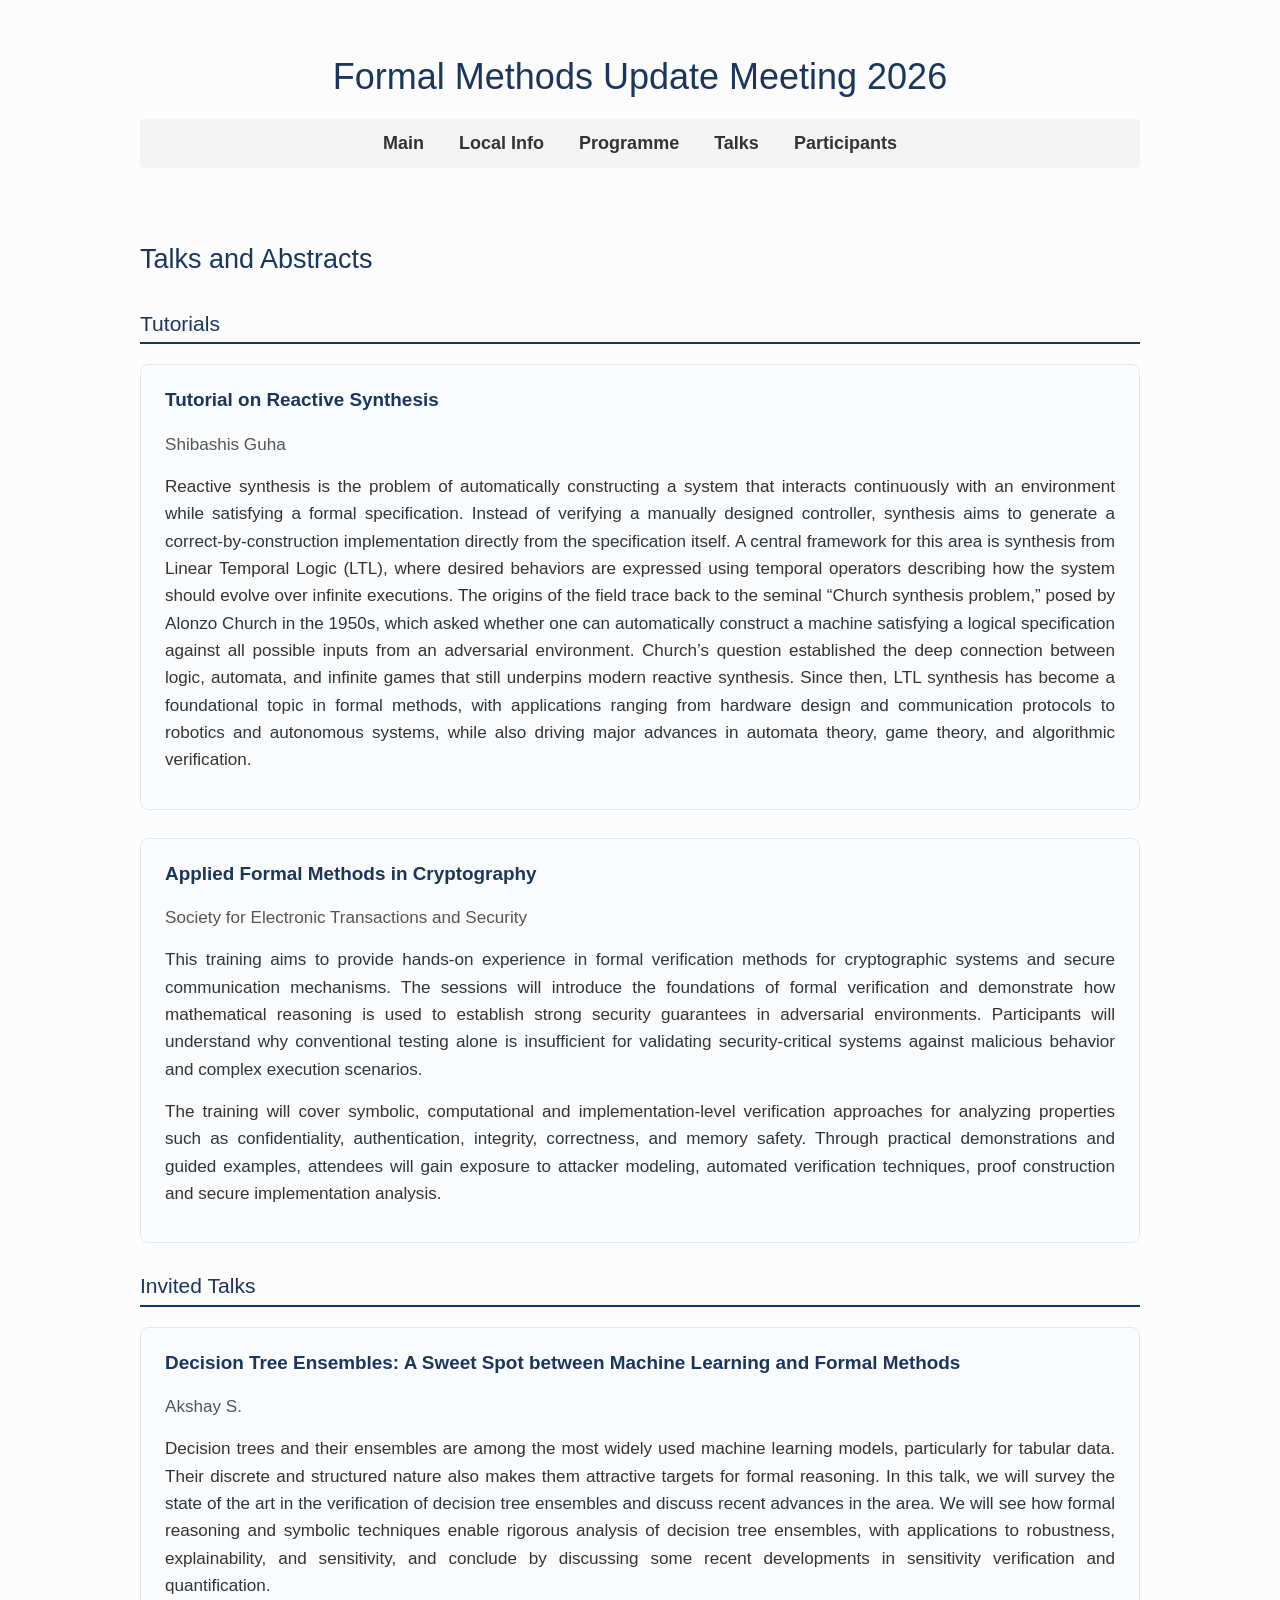
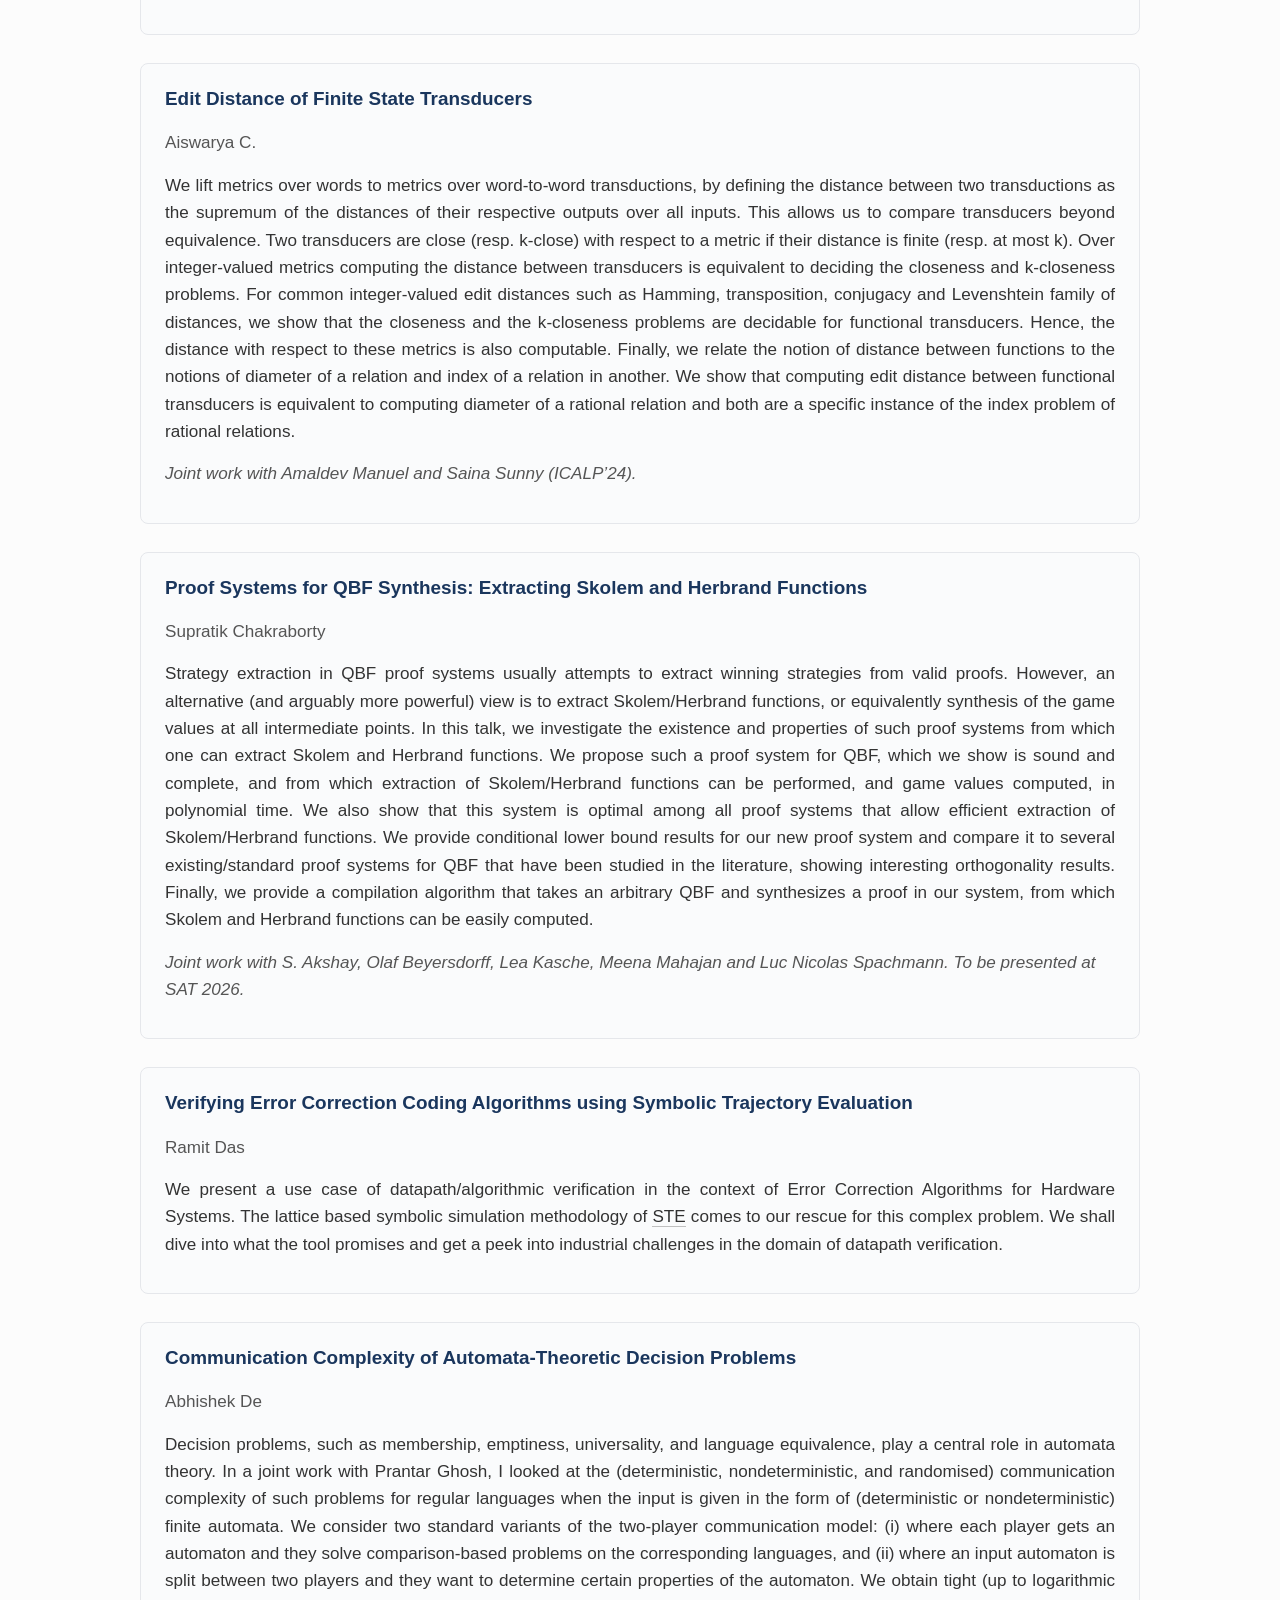
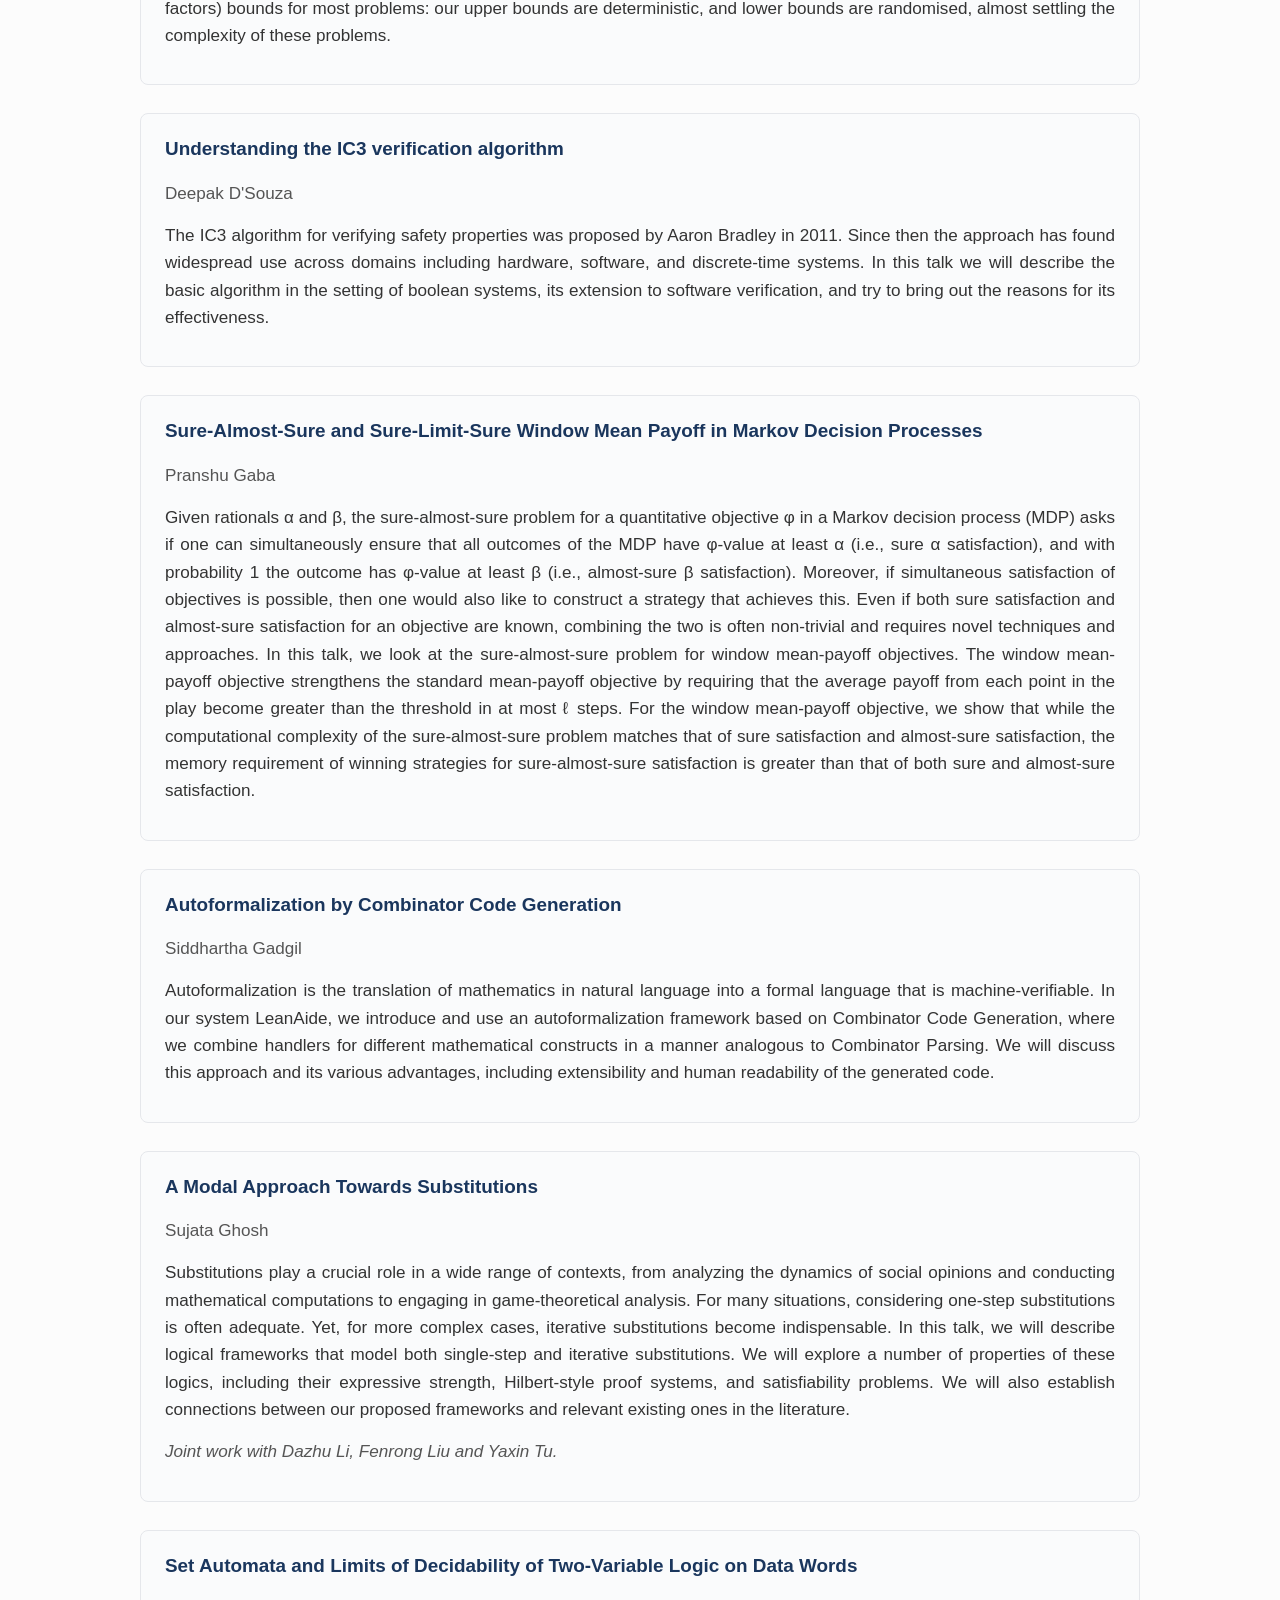
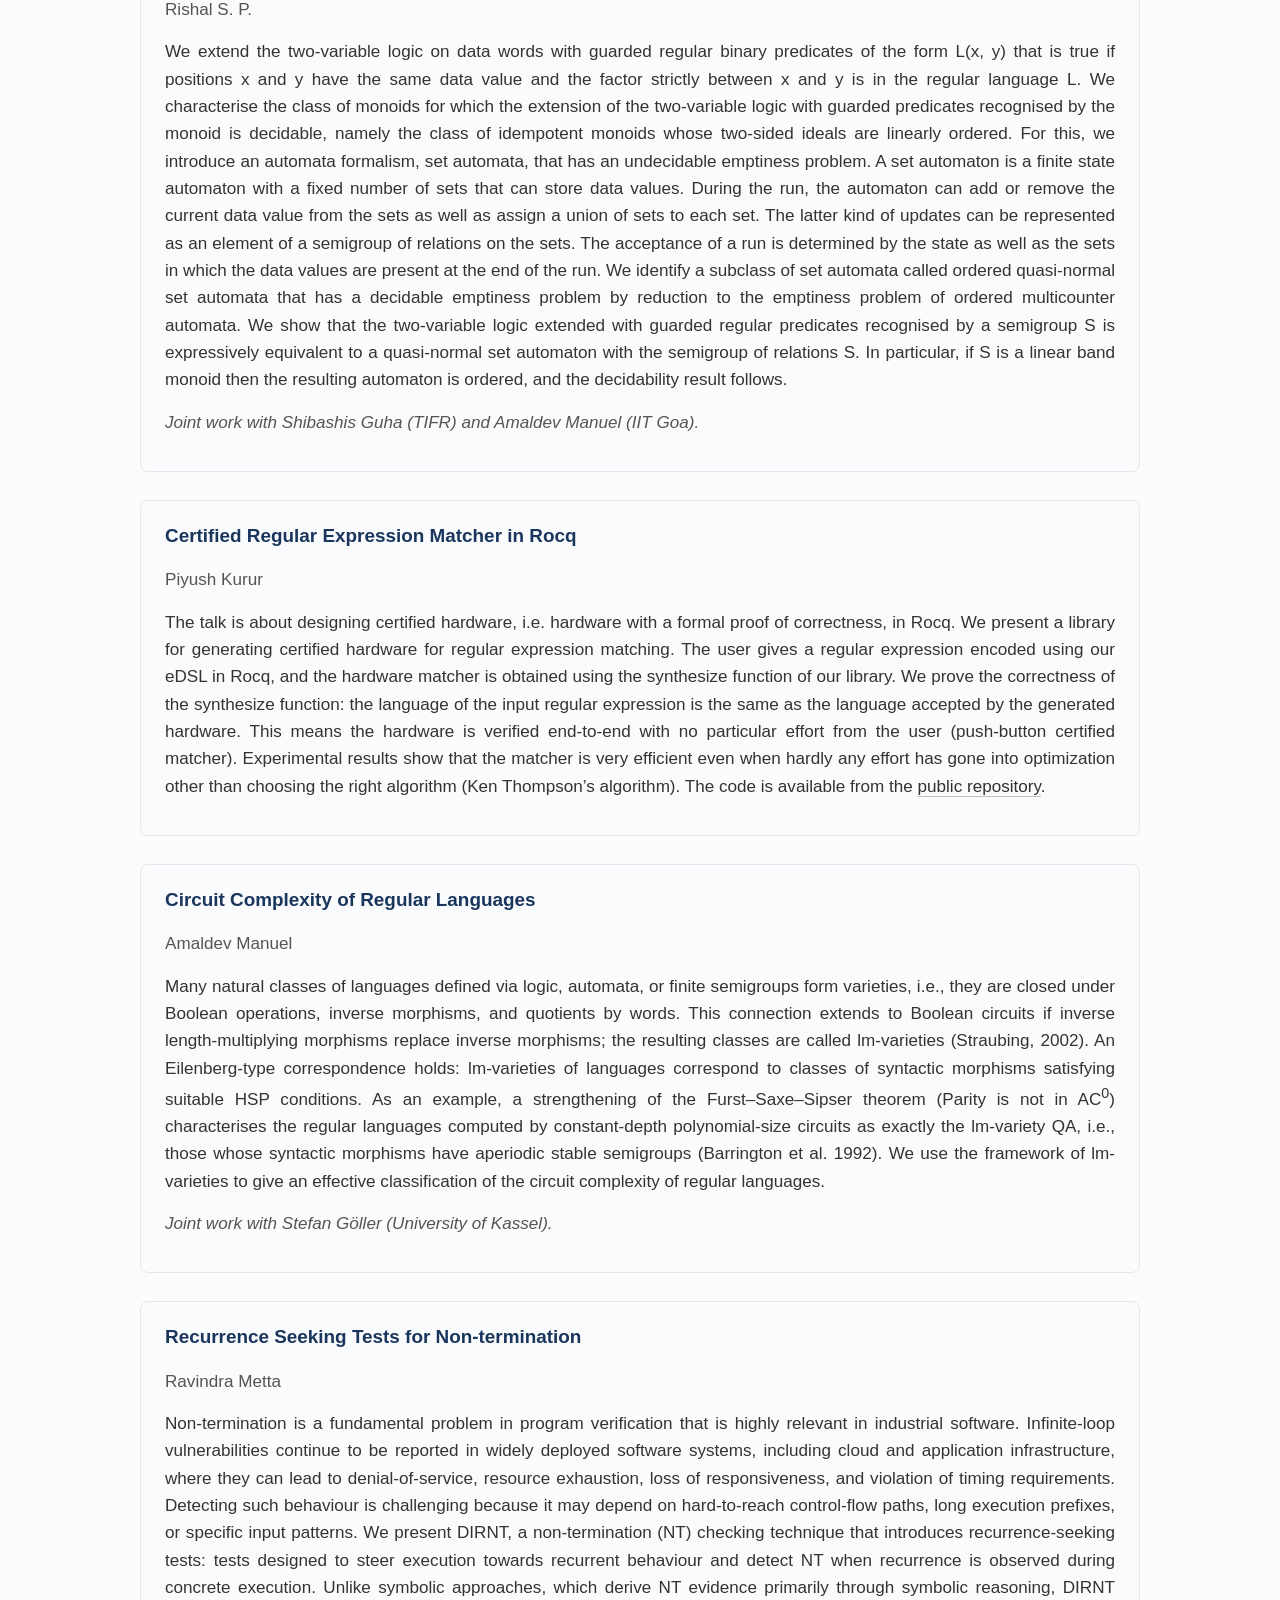
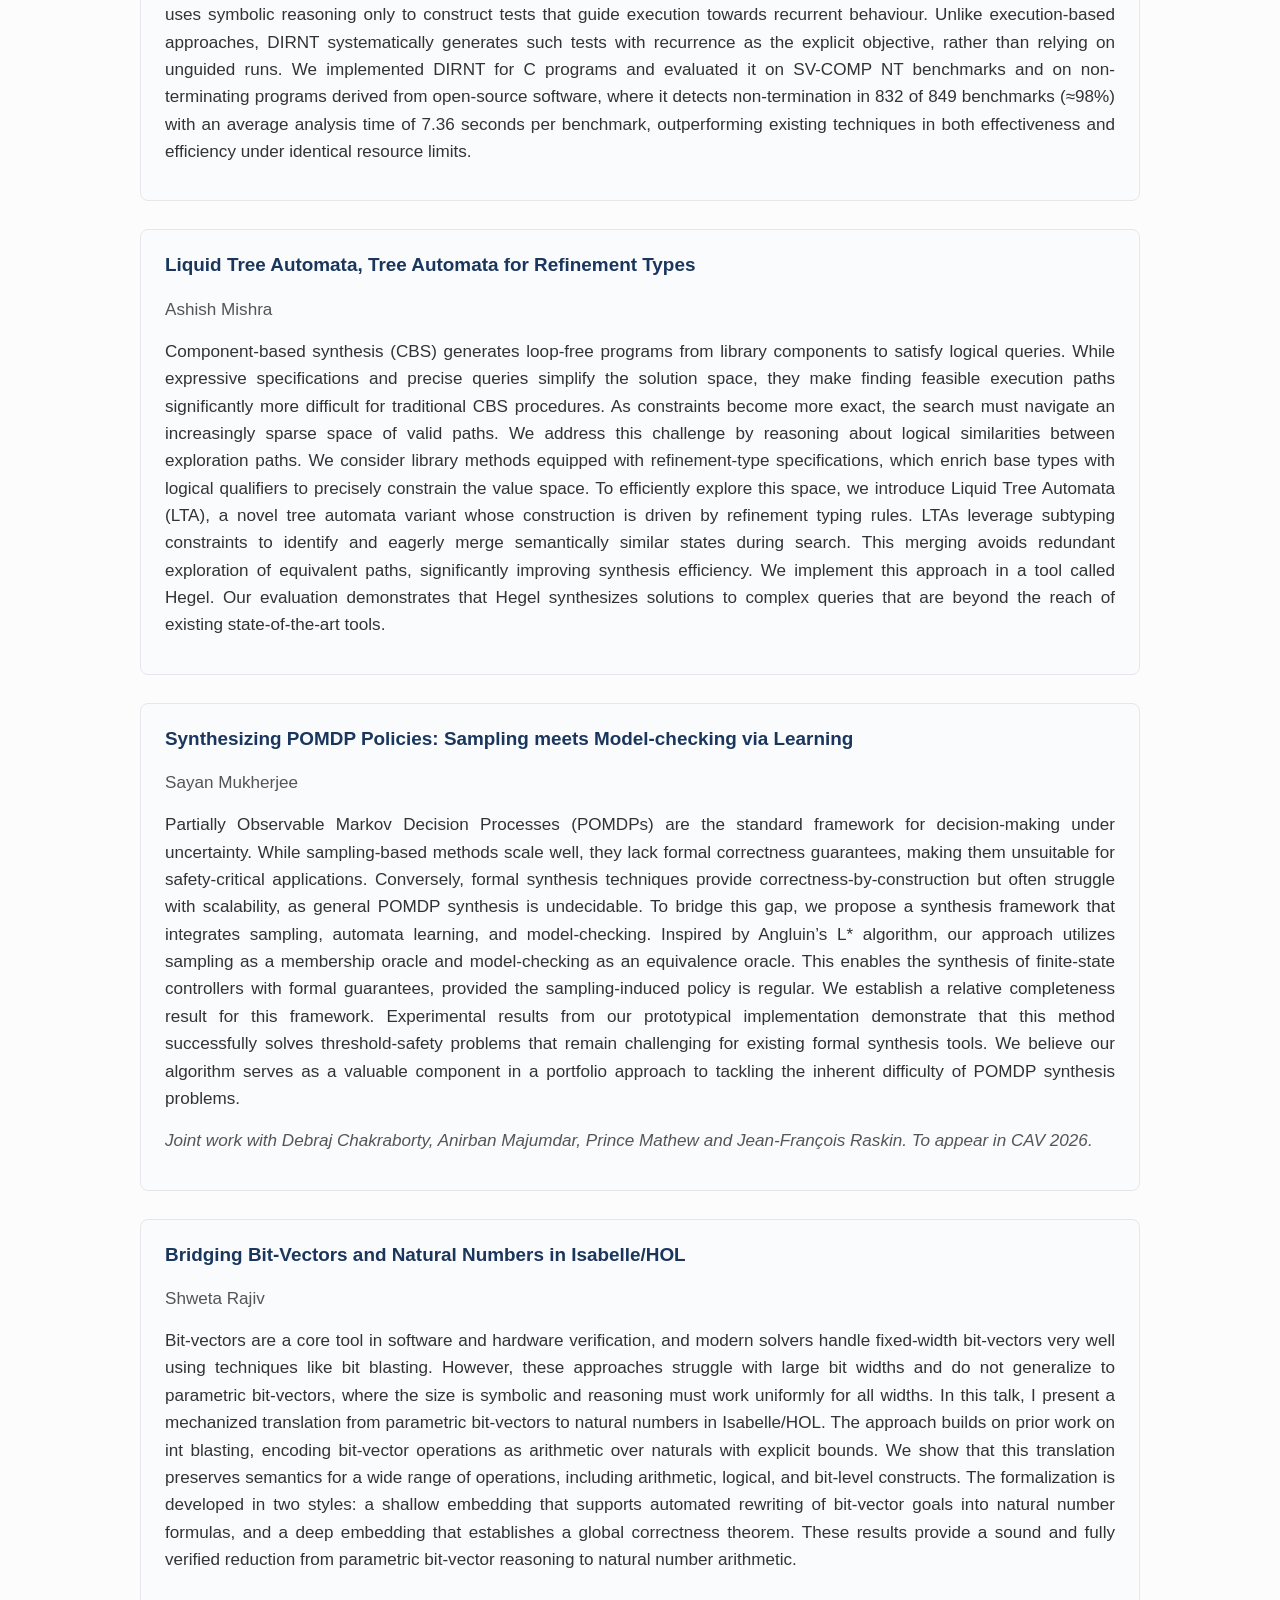
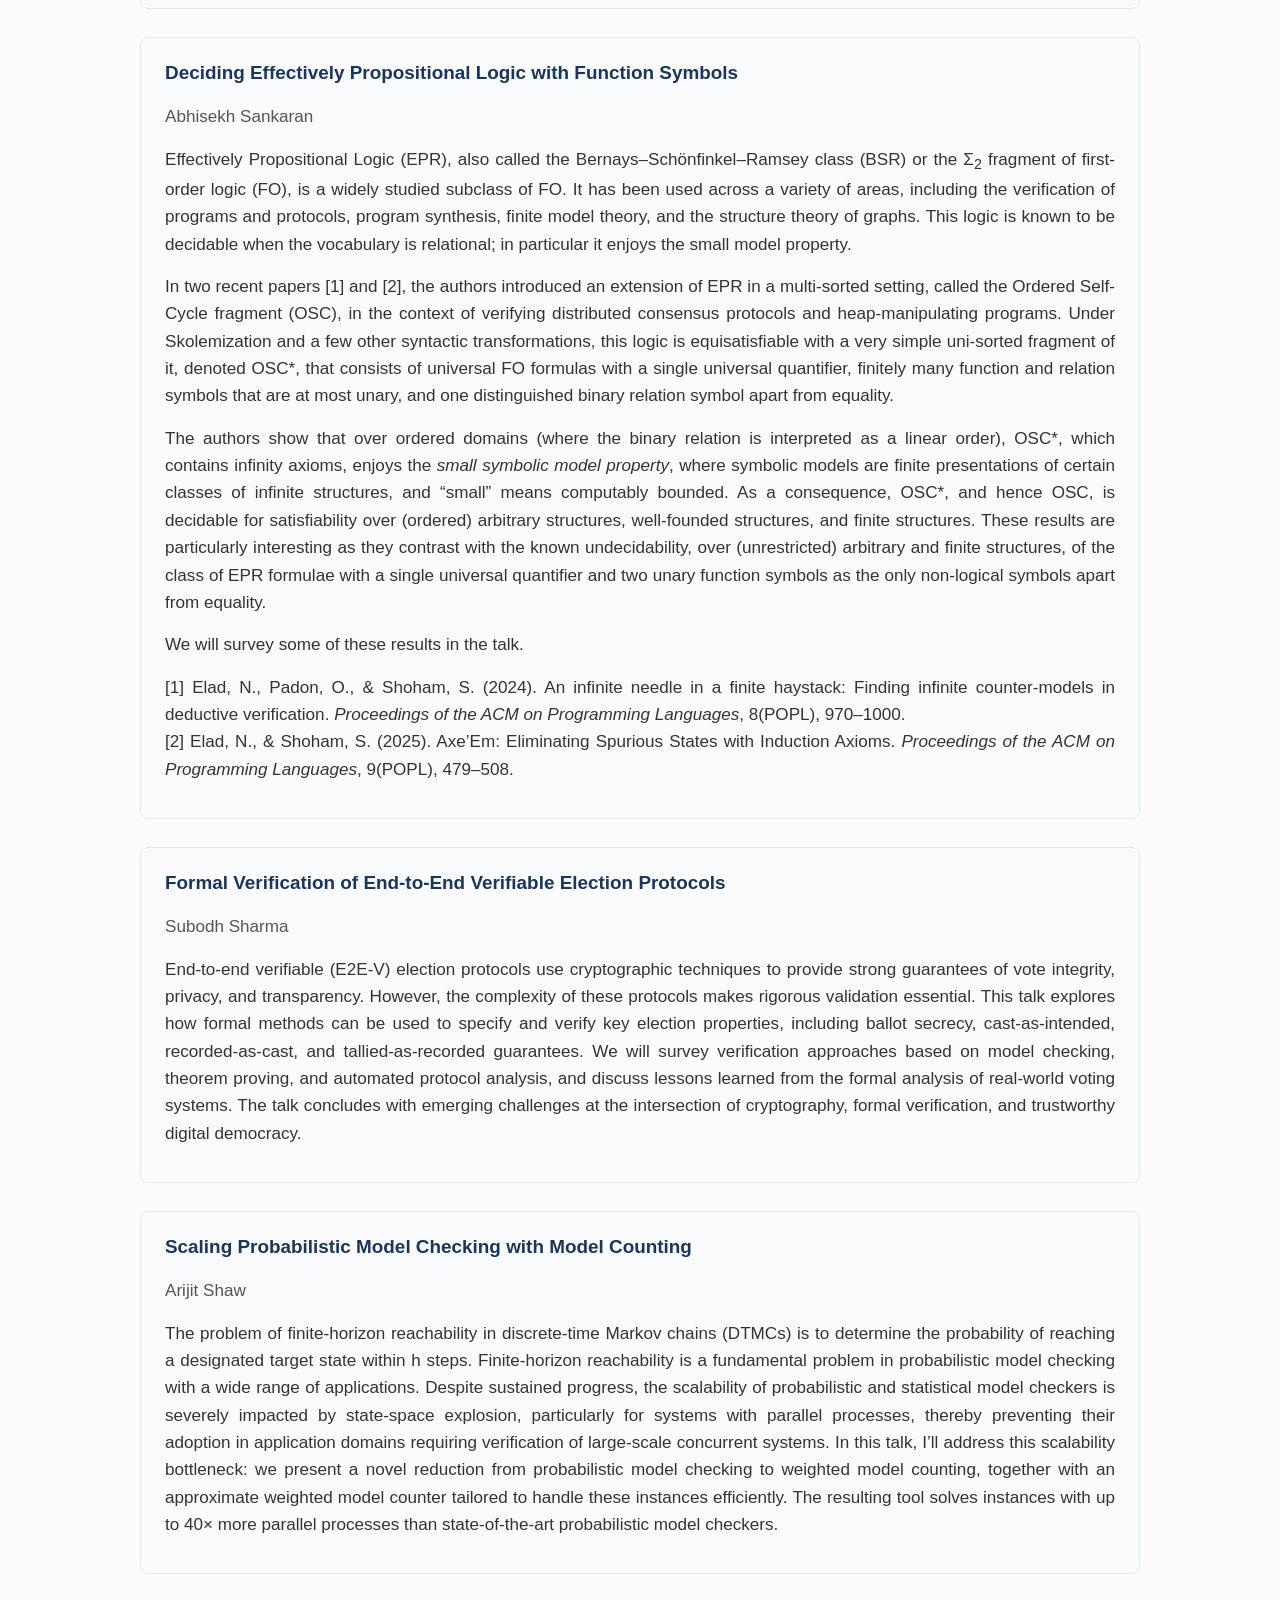
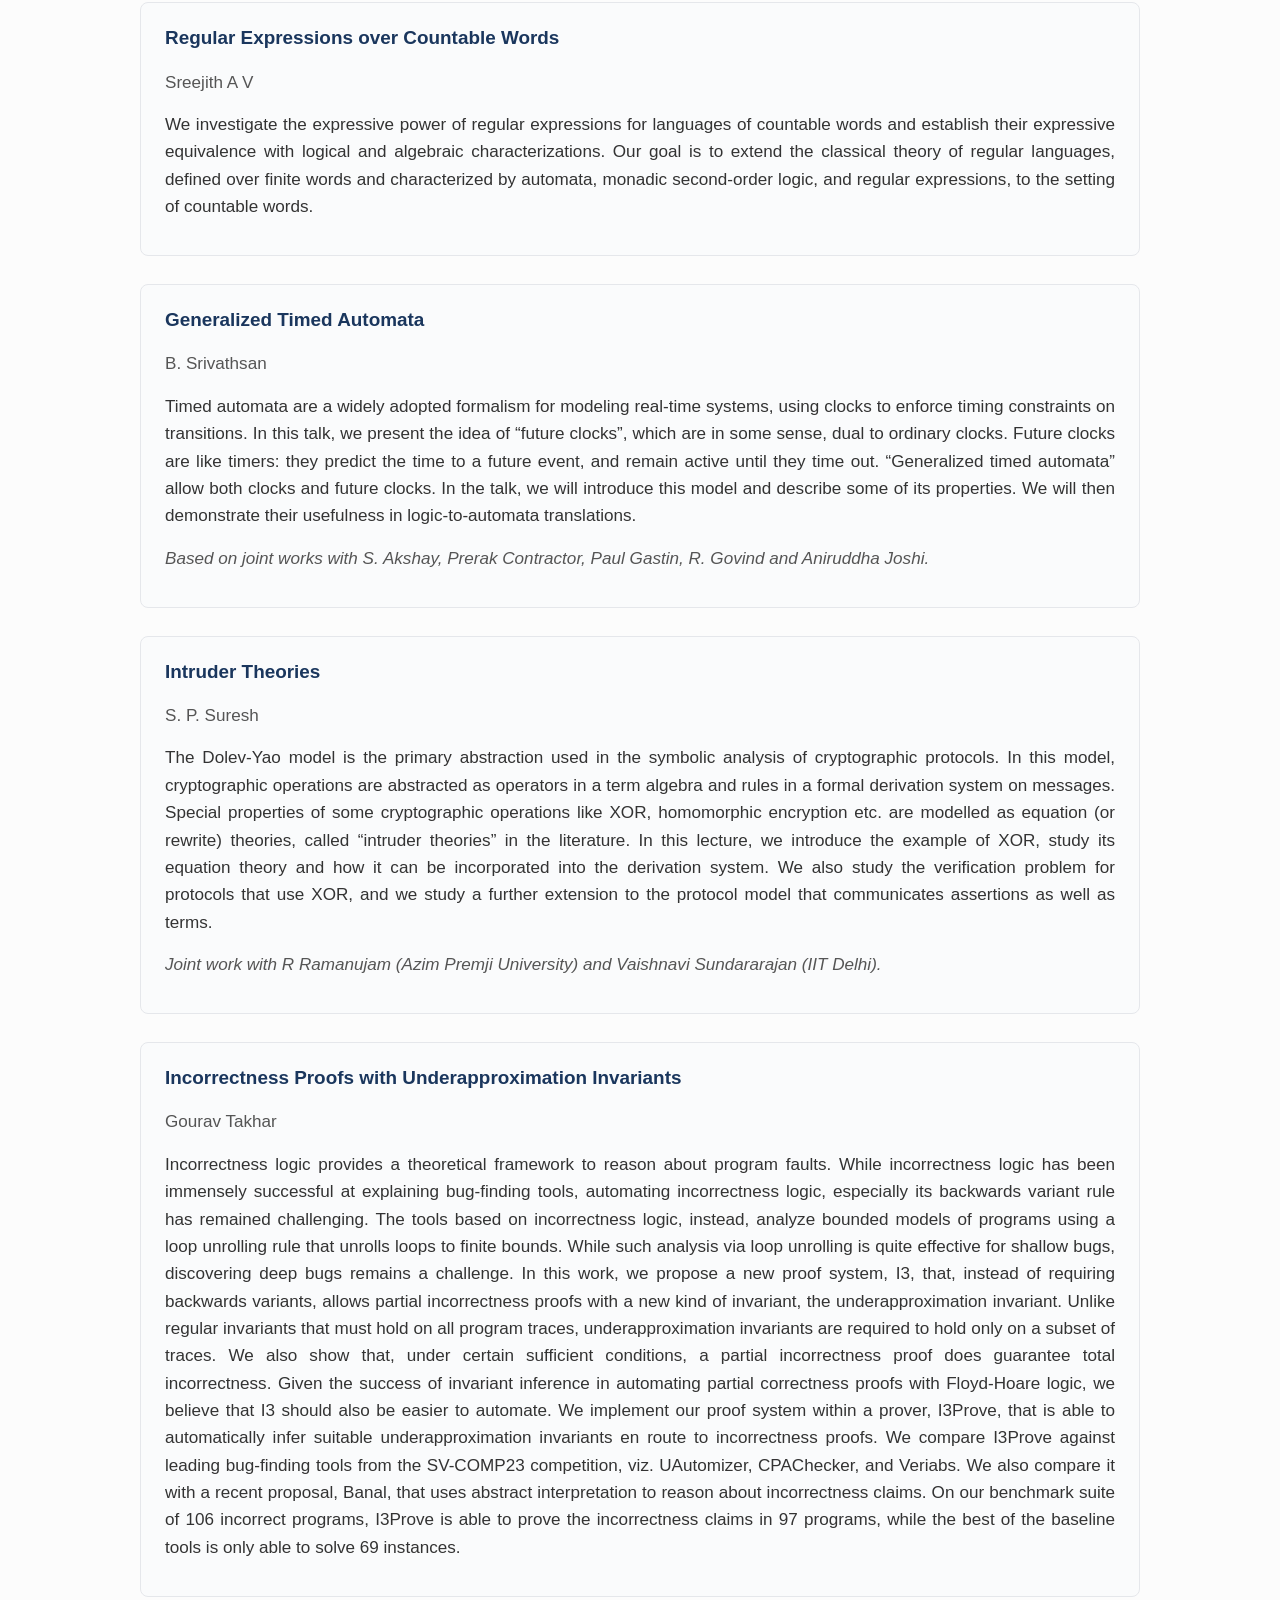
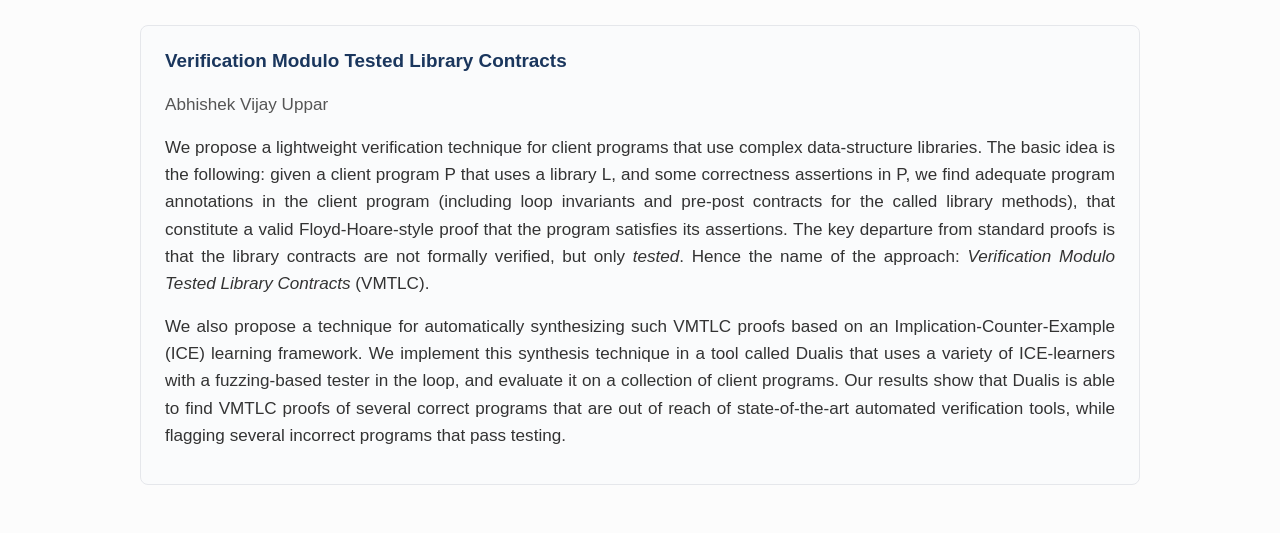
<file: talks.html>
<!doctype html>
<html lang="en">
  <head>
    <meta charset="UTF-8" />
    <title>Talks — FM Update 2026</title>
    <link rel="icon" href="data:,">
    <link
      rel="stylesheet"
      href="./webpage_files/style.css"
      type="text/css"
      media="screen"
    />
    <style>
      /* Keeping the  menu styling intact */
      .main-nav {
        background-color: #f4f4f4;
        padding: 10px;
        text-align: center;
        margin-bottom: 20px;
        border-radius: 5px;
      }
      .main-nav a {
        display: inline-block;
        margin: 0 15px;
        text-decoration: none;
        color: #333;
        font-weight: bold;
      }
      .main-nav a:hover {
        color: #0056b3;
        text-decoration: underline;
      }
    </style>
  </head>

  <body>
    <div id="content" class="single">
      <h1 style="text-align: center">
        <a href="index.html" style="text-decoration: none; color: inherit;">Formal Methods Update Meeting 2026</a>
      </h1>

            <nav class="main-nav">
        <a href="index.html">Main</a>
        <a href="local-info.html">Local Info</a>
        <a href="programme.html">Programme</a>
        <a href="talks.html">Talks</a>
        <a href="participants.html">Participants</a>
      </nav>


<style>
      .talk-entry {
        margin-bottom: 28px;
        padding: 20px 24px;
        border: 1px solid #e5e7eb;
        border-radius: 8px;
        background-color: #fafbfc;
      }
      .talk-title {
        font-size: 1.05em;
        font-weight: bold;
        color: #1a365d;
        margin: 0 0 6px 0;
      }
      .talk-speaker {
        font-size: 0.95em;
        color: #555;
        margin: 0 0 12px 0;
      }
      .talk-abstract {
        font-size: 0.95em;
        line-height: 1.6;
        color: #333;
        margin: 0;
        text-align: justify;
      }
      .section-heading {
        color: #1a365d;
        border-bottom: 2px solid #1a365d;
        padding-bottom: 6px;
        margin-top: 30px;
        margin-bottom: 20px;
      }
    </style>

    <div class="entry" style="padding-top: 20px;">
      <h2>Talks and Abstracts</h2>

      <h3 class="section-heading">Tutorials</h3>

      <div class="talk-entry" id="guha">
        <p class="talk-title">Tutorial on Reactive Synthesis</p>
        <p class="talk-speaker">Shibashis Guha</p>
        <p class="talk-abstract">Reactive synthesis is the problem of automatically constructing a system that interacts continuously with an environment while satisfying a formal specification. Instead of verifying a manually designed controller, synthesis aims to generate a correct-by-construction implementation directly from the specification itself. A central framework for this area is synthesis from Linear Temporal Logic (LTL), where desired behaviors are expressed using temporal operators describing how the system should evolve over infinite executions. The origins of the field trace back to the seminal &ldquo;Church synthesis problem,&rdquo; posed by Alonzo Church in the 1950s, which asked whether one can automatically construct a machine satisfying a logical specification against all possible inputs from an adversarial environment. Church&rsquo;s question established the deep connection between logic, automata, and infinite games that still underpins modern reactive synthesis. Since then, LTL synthesis has become a foundational topic in formal methods, with applications ranging from hardware design and communication protocols to robotics and autonomous systems, while also driving major advances in automata theory, game theory, and algorithmic verification.</p>
      </div>

      <div class="talk-entry" id="sets">
        <p class="talk-title">Applied Formal Methods in Cryptography</p>
        <p class="talk-speaker">Society for Electronic Transactions and Security</p>
        <p class="talk-abstract">This training aims to provide hands-on experience in formal verification methods for cryptographic systems and secure communication mechanisms. The sessions will introduce the foundations of formal verification and demonstrate how mathematical reasoning is used to establish strong security guarantees in adversarial environments. Participants will understand why conventional testing alone is insufficient for validating security-critical systems against malicious behavior and complex execution scenarios.</p>
        <p class="talk-abstract" style="margin-top: 10px;">The training will cover symbolic, computational and implementation-level verification approaches for analyzing properties such as confidentiality, authentication, integrity, correctness, and memory safety. Through practical demonstrations and guided examples, attendees will gain exposure to attacker modeling, automated verification techniques, proof construction and secure implementation analysis.</p>
      </div>

      <h3 class="section-heading">Invited Talks</h3>

      <div class="talk-entry" id="akshay">
        <p class="talk-title">Decision Tree Ensembles: A Sweet Spot between Machine Learning and Formal Methods</p>
        <p class="talk-speaker">Akshay S.</p>
        <p class="talk-abstract">Decision trees and their ensembles are among the most widely used machine learning models, particularly for tabular data. Their discrete and structured nature also makes them attractive targets for formal reasoning. In this talk, we will survey the state of the art in the verification of decision tree ensembles and discuss recent advances in the area. We will see how formal reasoning and symbolic techniques enable rigorous analysis of decision tree ensembles, with applications to robustness, explainability, and sensitivity, and conclude by discussing some recent developments in sensitivity verification and quantification.</p>
      </div>

      <div class="talk-entry" id="aiswarya">
        <p class="talk-title">Edit Distance of Finite State Transducers</p>
        <p class="talk-speaker">Aiswarya C.</p>
        <p class="talk-abstract">We lift metrics over words to metrics over word-to-word transductions, by defining the distance between two transductions as the supremum of the distances of their respective outputs over all inputs. This allows us to compare transducers beyond equivalence. Two transducers are close (resp. k-close) with respect to a metric if their distance is finite (resp. at most k). Over integer-valued metrics computing the distance between transducers is equivalent to deciding the closeness and k-closeness problems. For common integer-valued edit distances such as Hamming, transposition, conjugacy and Levenshtein family of distances, we show that the closeness and the k-closeness problems are decidable for functional transducers. Hence, the distance with respect to these metrics is also computable. Finally, we relate the notion of distance between functions to the notions of diameter of a relation and index of a relation in another. We show that computing edit distance between functional transducers is equivalent to computing diameter of a rational relation and both are a specific instance of the index problem of rational relations.</p>
        <p class="talk-speaker" style="margin-top: 10px; font-style: italic;">Joint work with Amaldev Manuel and Saina Sunny (ICALP&rsquo;24).</p>
      </div>

      <div class="talk-entry" id="chakraborty">
        <p class="talk-title">Proof Systems for QBF Synthesis: Extracting Skolem and Herbrand Functions</p>
        <p class="talk-speaker">Supratik Chakraborty</p>
        <p class="talk-abstract">Strategy extraction in QBF proof systems usually attempts to extract winning strategies from valid proofs. However, an alternative (and arguably more powerful) view is to extract Skolem/Herbrand functions, or equivalently synthesis of the game values at all intermediate points. In this talk, we investigate the existence and properties of such proof systems from which one can extract Skolem and Herbrand functions. We propose such a proof system for QBF, which we show is sound and complete, and from which extraction of Skolem/Herbrand functions can be performed, and game values computed, in polynomial time. We also show that this system is optimal among all proof systems that allow efficient extraction of Skolem/Herbrand functions. We provide conditional lower bound results for our new proof system and compare it to several existing/standard proof systems for QBF that have been studied in the literature, showing interesting orthogonality results. Finally, we provide a compilation algorithm that takes an arbitrary QBF and synthesizes a proof in our system, from which Skolem and Herbrand functions can be easily computed.</p>
        <p class="talk-speaker" style="margin-top: 10px; font-style: italic;">Joint work with S. Akshay, Olaf Beyersdorff, Lea Kasche, Meena Mahajan and Luc Nicolas Spachmann. To be presented at SAT 2026.</p>
      </div>

      <div class="talk-entry" id="das">
        <p class="talk-title">Verifying Error Correction Coding Algorithms using Symbolic Trajectory Evaluation</p>
        <p class="talk-speaker">Ramit Das</p>
        <p class="talk-abstract">We present a use case of datapath/algorithmic verification in the context of Error Correction Algorithms for Hardware Systems. The lattice based symbolic simulation methodology of <a href="https://en.wikipedia.org/wiki/Symbolic_trajectory_evaluation">STE</a> comes to our rescue for this complex problem. We shall dive into what the tool promises and get a peek into industrial challenges in the domain of datapath verification.</p>
      </div>

      <div class="talk-entry" id="de">
        <p class="talk-title">Communication Complexity of Automata-Theoretic Decision Problems</p>
        <p class="talk-speaker">Abhishek De</p>
        <p class="talk-abstract">Decision problems, such as membership, emptiness, universality, and language equivalence, play a central role in automata theory. In a joint work with Prantar Ghosh, I looked at the (deterministic, nondeterministic, and randomised) communication complexity of such problems for regular languages when the input is given in the form of (deterministic or nondeterministic) finite automata. We consider two standard variants of the two-player communication model: (i) where each player gets an automaton and they solve comparison-based problems on the corresponding languages, and (ii) where an input automaton is split between two players and they want to determine certain properties of the automaton. We obtain tight (up to logarithmic factors) bounds for most problems: our upper bounds are deterministic, and lower bounds are randomised, almost settling the complexity of these problems.</p>
      </div>

      <div class="talk-entry" id="dsouza">
        <p class="talk-title">Understanding the IC3 verification algorithm</p>
        <p class="talk-speaker">Deepak D'Souza</p>
        <p class="talk-abstract">The IC3 algorithm for verifying safety properties was proposed by Aaron Bradley in 2011. Since then the approach has found widespread use across domains including hardware, software, and discrete-time systems. In this talk we will describe the basic algorithm in the setting of boolean systems, its extension to software verification, and try to bring out the reasons for its effectiveness.</p>
      </div>

      <div class="talk-entry" id="gaba">
        <p class="talk-title">Sure-Almost-Sure and Sure-Limit-Sure Window Mean Payoff in Markov Decision Processes</p>
        <p class="talk-speaker">Pranshu Gaba</p>
        <p class="talk-abstract">Given rationals &alpha; and &beta;, the sure-almost-sure problem for a quantitative objective &phi; in a Markov decision process (MDP) asks if one can simultaneously ensure that all outcomes of the MDP have &phi;-value at least &alpha; (i.e., sure &alpha; satisfaction), and with probability 1 the outcome has &phi;-value at least &beta; (i.e., almost-sure &beta; satisfaction). Moreover, if simultaneous satisfaction of objectives is possible, then one would also like to construct a strategy that achieves this. Even if both sure satisfaction and almost-sure satisfaction for an objective are known, combining the two is often non-trivial and requires novel techniques and approaches. In this talk, we look at the sure-almost-sure problem for window mean-payoff objectives. The window mean-payoff objective strengthens the standard mean-payoff objective by requiring that the average payoff from each point in the play become greater than the threshold in at most &#8467; steps. For the window mean-payoff objective, we show that while the computational complexity of the sure-almost-sure problem matches that of sure satisfaction and almost-sure satisfaction, the memory requirement of winning strategies for sure-almost-sure satisfaction is greater than that of both sure and almost-sure satisfaction.</p>
      </div>

      <div class="talk-entry" id="gadgil">
        <p class="talk-title">Autoformalization by Combinator Code Generation</p>
        <p class="talk-speaker">Siddhartha Gadgil</p>
        <p class="talk-abstract">Autoformalization is the translation of mathematics in natural language into a formal language that is machine-verifiable. In our system LeanAide, we introduce and use an autoformalization framework based on Combinator Code Generation, where we combine handlers for different mathematical constructs in a manner analogous to Combinator Parsing. We will discuss this approach and its various advantages, including extensibility and human readability of the generated code.</p>
      </div>

      <div class="talk-entry" id="ghosh">
        <p class="talk-title">A Modal Approach Towards Substitutions</p>
        <p class="talk-speaker">Sujata Ghosh</p>
        <p class="talk-abstract">Substitutions play a crucial role in a wide range of contexts, from analyzing the dynamics of social opinions and conducting mathematical computations to engaging in game-theoretical analysis. For many situations, considering one-step substitutions is often adequate. Yet, for more complex cases, iterative substitutions become indispensable. In this talk, we will describe logical frameworks that model both single-step and iterative substitutions. We will explore a number of properties of these logics, including their expressive strength, Hilbert-style proof systems, and satisfiability problems. We will also establish connections between our proposed frameworks and relevant existing ones in the literature.</p>
        <p class="talk-speaker" style="margin-top: 10px; font-style: italic;">Joint work with Dazhu Li, Fenrong Liu and Yaxin Tu.</p>
      </div>

      <div class="talk-entry" id="rishal">
        <p class="talk-title">Set Automata and Limits of Decidability of Two-Variable Logic on Data Words</p>
        <p class="talk-speaker">Rishal S. P.</p>
        <p class="talk-abstract">We extend the two-variable logic on data words with guarded regular binary predicates of the form L(x, y) that is true if positions x and y have the same data value and the factor strictly between x and y is in the regular language L. We characterise the class of monoids for which the extension of the two-variable logic with guarded predicates recognised by the monoid is decidable, namely the class of idempotent monoids whose two-sided ideals are linearly ordered. For this, we introduce an automata formalism, set automata, that has an undecidable emptiness problem. A set automaton is a finite state automaton with a fixed number of sets that can store data values. During the run, the automaton can add or remove the current data value from the sets as well as assign a union of sets to each set. The latter kind of updates can be represented as an element of a semigroup of relations on the sets. The acceptance of a run is determined by the state as well as the sets in which the data values are present at the end of the run. We identify a subclass of set automata called ordered quasi-normal set automata that has a decidable emptiness problem by reduction to the emptiness problem of ordered multicounter automata. We show that the two-variable logic extended with guarded regular predicates recognised by a semigroup S is expressively equivalent to a quasi-normal set automaton with the semigroup of relations S. In particular, if S is a linear band monoid then the resulting automaton is ordered, and the decidability result follows.</p>
        <p class="talk-speaker" style="margin-top: 10px; font-style: italic;">Joint work with Shibashis Guha (TIFR) and Amaldev Manuel (IIT Goa).</p>
      </div>

      <div class="talk-entry" id="kurur">
        <p class="talk-title">Certified Regular Expression Matcher in Rocq</p>
        <p class="talk-speaker">Piyush Kurur</p>
        <p class="talk-abstract">The talk is about designing certified hardware, i.e. hardware with a formal proof of correctness, in Rocq. We present a library for generating certified hardware for regular expression matching. The user gives a regular expression encoded using our eDSL in Rocq, and the hardware matcher is obtained using the synthesize function of our library. We prove the correctness of the synthesize function: the language of the input regular expression is the same as the language accepted by the generated hardware. This means the hardware is verified end-to-end with no particular effort from the user (push-button certified matcher). Experimental results show that the matcher is very efficient even when hardly any effort has gone into optimization other than choosing the right algorithm (Ken Thompson&rsquo;s algorithm). The code is available from the <a href="https://gitlab.com/piyush-kurur/regexp-hardware">public repository</a>.</p>
      </div>

      <div class="talk-entry" id="manuel">
        <p class="talk-title">Circuit Complexity of Regular Languages</p>
        <p class="talk-speaker">Amaldev Manuel</p>
        <p class="talk-abstract">Many natural classes of languages defined via logic, automata, or finite semigroups form varieties, i.e., they are closed under Boolean operations, inverse morphisms, and quotients by words. This connection extends to Boolean circuits if inverse length-multiplying morphisms replace inverse morphisms; the resulting classes are called lm-varieties (Straubing, 2002). An Eilenberg-type correspondence holds: lm-varieties of languages correspond to classes of syntactic morphisms satisfying suitable HSP conditions. As an example, a strengthening of the Furst&ndash;Saxe&ndash;Sipser theorem (Parity is not in AC<sup>0</sup>) characterises the regular languages computed by constant-depth polynomial-size circuits as exactly the lm-variety QA, i.e., those whose syntactic morphisms have aperiodic stable semigroups (Barrington et al. 1992). We use the framework of lm-varieties to give an effective classification of the circuit complexity of regular languages.</p>
        <p class="talk-speaker" style="margin-top: 10px; font-style: italic;">Joint work with Stefan G&ouml;ller (University of Kassel).</p>
      </div>

      <div class="talk-entry" id="metta">
        <p class="talk-title">Recurrence Seeking Tests for Non-termination</p>
        <p class="talk-speaker">Ravindra Metta</p>
        <p class="talk-abstract">Non-termination is a fundamental problem in program verification that is highly relevant in industrial software. Infinite-loop vulnerabilities continue to be reported in widely deployed software systems, including cloud and application infrastructure, where they can lead to denial-of-service, resource exhaustion, loss of responsiveness, and violation of timing requirements. Detecting such behaviour is challenging because it may depend on hard-to-reach control-flow paths, long execution prefixes, or specific input patterns. We present DIRNT, a non-termination (NT) checking technique that introduces recurrence-seeking tests: tests designed to steer execution towards recurrent behaviour and detect NT when recurrence is observed during concrete execution. Unlike symbolic approaches, which derive NT evidence primarily through symbolic reasoning, DIRNT uses symbolic reasoning only to construct tests that guide execution towards recurrent behaviour. Unlike execution-based approaches, DIRNT systematically generates such tests with recurrence as the explicit objective, rather than relying on unguided runs. We implemented DIRNT for C programs and evaluated it on SV-COMP NT benchmarks and on non-terminating programs derived from open-source software, where it detects non-termination in 832 of 849 benchmarks (&approx;98%) with an average analysis time of 7.36 seconds per benchmark, outperforming existing techniques in both effectiveness and efficiency under identical resource limits.</p>
      </div>

      <div class="talk-entry" id="mishra">
        <p class="talk-title">Liquid Tree Automata, Tree Automata for Refinement Types</p>
        <p class="talk-speaker">Ashish Mishra</p>
        <p class="talk-abstract">Component-based synthesis (CBS) generates loop-free programs from library components to satisfy logical queries. While expressive specifications and precise queries simplify the solution space, they make finding feasible execution paths significantly more difficult for traditional CBS procedures. As constraints become more exact, the search must navigate an increasingly sparse space of valid paths. We address this challenge by reasoning about logical similarities between exploration paths. We consider library methods equipped with refinement-type specifications, which enrich base types with logical qualifiers to precisely constrain the value space. To efficiently explore this space, we introduce Liquid Tree Automata (LTA), a novel tree automata variant whose construction is driven by refinement typing rules. LTAs leverage subtyping constraints to identify and eagerly merge semantically similar states during search. This merging avoids redundant exploration of equivalent paths, significantly improving synthesis efficiency. We implement this approach in a tool called Hegel. Our evaluation demonstrates that Hegel synthesizes solutions to complex queries that are beyond the reach of existing state-of-the-art tools.</p>
      </div>

      <div class="talk-entry" id="mukherjee">
        <p class="talk-title">Synthesizing POMDP Policies: Sampling meets Model-checking via Learning</p>
        <p class="talk-speaker">Sayan Mukherjee</p>
        <p class="talk-abstract">Partially Observable Markov Decision Processes (POMDPs) are the standard framework for decision-making under uncertainty. While sampling-based methods scale well, they lack formal correctness guarantees, making them unsuitable for safety-critical applications. Conversely, formal synthesis techniques provide correctness-by-construction but often struggle with scalability, as general POMDP synthesis is undecidable. To bridge this gap, we propose a synthesis framework that integrates sampling, automata learning, and model-checking. Inspired by Angluin&rsquo;s L* algorithm, our approach utilizes sampling as a membership oracle and model-checking as an equivalence oracle. This enables the synthesis of finite-state controllers with formal guarantees, provided the sampling-induced policy is regular. We establish a relative completeness result for this framework. Experimental results from our prototypical implementation demonstrate that this method successfully solves threshold-safety problems that remain challenging for existing formal synthesis tools. We believe our algorithm serves as a valuable component in a portfolio approach to tackling the inherent difficulty of POMDP synthesis problems.</p>
        <p class="talk-speaker" style="margin-top: 10px; font-style: italic;">Joint work with Debraj Chakraborty, Anirban Majumdar, Prince Mathew and Jean-Fran&ccedil;ois Raskin. To appear in CAV 2026.</p>
      </div>

      <div class="talk-entry" id="rajiv">
        <p class="talk-title">Bridging Bit-Vectors and Natural Numbers in Isabelle/HOL</p>
        <p class="talk-speaker">Shweta Rajiv</p>
        <p class="talk-abstract">Bit-vectors are a core tool in software and hardware verification, and modern solvers handle fixed-width bit-vectors very well using techniques like bit blasting. However, these approaches struggle with large bit widths and do not generalize to parametric bit-vectors, where the size is symbolic and reasoning must work uniformly for all widths. In this talk, I present a mechanized translation from parametric bit-vectors to natural numbers in Isabelle/HOL. The approach builds on prior work on int blasting, encoding bit-vector operations as arithmetic over naturals with explicit bounds. We show that this translation preserves semantics for a wide range of operations, including arithmetic, logical, and bit-level constructs. The formalization is developed in two styles: a shallow embedding that supports automated rewriting of bit-vector goals into natural number formulas, and a deep embedding that establishes a global correctness theorem. These results provide a sound and fully verified reduction from parametric bit-vector reasoning to natural number arithmetic.</p>
      </div>

      <div class="talk-entry" id="sankaran">
        <p class="talk-title">Deciding Effectively Propositional Logic with Function Symbols</p>
        <p class="talk-speaker">Abhisekh Sankaran</p>
        <p class="talk-abstract">Effectively Propositional Logic (EPR), also called the Bernays&ndash;Sch&ouml;nfinkel&ndash;Ramsey class (BSR) or the &Sigma;<sub>2</sub> fragment of first-order logic (FO), is a widely studied subclass of FO. It has been used across a variety of areas, including the verification of programs and protocols, program synthesis, finite model theory, and the structure theory of graphs. This logic is known to be decidable when the vocabulary is relational; in particular it enjoys the small model property.</p>
        <p class="talk-abstract" style="margin-top: 10px;">In two recent papers [1] and [2], the authors introduced an extension of EPR in a multi-sorted setting, called the Ordered Self-Cycle fragment (OSC), in the context of verifying distributed consensus protocols and heap-manipulating programs. Under Skolemization and a few other syntactic transformations, this logic is equisatisfiable with a very simple uni-sorted fragment of it, denoted OSC*, that consists of universal FO formulas with a single universal quantifier, finitely many function and relation symbols that are at most unary, and one distinguished binary relation symbol apart from equality.</p>
        <p class="talk-abstract" style="margin-top: 10px;">The authors show that over ordered domains (where the binary relation is interpreted as a linear order), OSC*, which contains infinity axioms, enjoys the <em>small symbolic model property</em>, where symbolic models are finite presentations of certain classes of infinite structures, and &ldquo;small&rdquo; means computably bounded. As a consequence, OSC*, and hence OSC, is decidable for satisfiability over (ordered) arbitrary structures, well-founded structures, and finite structures. These results are particularly interesting as they contrast with the known undecidability, over (unrestricted) arbitrary and finite structures, of the class of EPR formulae with a single universal quantifier and two unary function symbols as the only non-logical symbols apart from equality.</p>
        <p class="talk-abstract" style="margin-top: 10px;">We will survey some of these results in the talk.</p>
        <p class="talk-abstract" style="margin-top: 10px;">[1] Elad, N., Padon, O., &amp; Shoham, S. (2024). An infinite needle in a finite haystack: Finding infinite counter-models in deductive verification. <em>Proceedings of the ACM on Programming Languages</em>, 8(POPL), 970&ndash;1000.<br>
        [2] Elad, N., &amp; Shoham, S. (2025). Axe&rsquo;Em: Eliminating Spurious States with Induction Axioms. <em>Proceedings of the ACM on Programming Languages</em>, 9(POPL), 479&ndash;508.</p>
      </div>

      <div class="talk-entry" id="sharma">
        <p class="talk-title">Formal Verification of End-to-End Verifiable Election Protocols</p>
        <p class="talk-speaker">Subodh Sharma</p>
        <p class="talk-abstract">End-to-end verifiable (E2E-V) election protocols use cryptographic techniques to provide strong guarantees of vote integrity, privacy, and transparency. However, the complexity of these protocols makes rigorous validation essential. This talk explores how formal methods can be used to specify and verify key election properties, including ballot secrecy, cast-as-intended, recorded-as-cast, and tallied-as-recorded guarantees. We will survey verification approaches based on model checking, theorem proving, and automated protocol analysis, and discuss lessons learned from the formal analysis of real-world voting systems. The talk concludes with emerging challenges at the intersection of cryptography, formal verification, and trustworthy digital democracy.</p>
      </div>

      <div class="talk-entry" id="shaw">
        <p class="talk-title">Scaling Probabilistic Model Checking with Model Counting</p>
        <p class="talk-speaker">Arijit Shaw</p>
        <p class="talk-abstract">The problem of finite-horizon reachability in discrete-time Markov chains (DTMCs) is to determine the probability of reaching a designated target state within h steps. Finite-horizon reachability is a fundamental problem in probabilistic model checking with a wide range of applications. Despite sustained progress, the scalability of probabilistic and statistical model checkers is severely impacted by state-space explosion, particularly for systems with parallel processes, thereby preventing their adoption in application domains requiring verification of large-scale concurrent systems. In this talk, I&rsquo;ll address this scalability bottleneck: we present a novel reduction from probabilistic model checking to weighted model counting, together with an approximate weighted model counter tailored to handle these instances efficiently. The resulting tool solves instances with up to 40&times; more parallel processes than state-of-the-art probabilistic model checkers.</p>
      </div>

      <div class="talk-entry" id="sreejith">
        <p class="talk-title">Regular Expressions over Countable Words</p>
        <p class="talk-speaker">Sreejith A V</p>
        <p class="talk-abstract">We investigate the expressive power of regular expressions for languages of countable words and establish their expressive equivalence with logical and algebraic characterizations. Our goal is to extend the classical theory of regular languages, defined over finite words and characterized by automata, monadic second-order logic, and regular expressions, to the setting of countable words.</p>
      </div>

      <div class="talk-entry" id="srivathsan">
        <p class="talk-title">Generalized Timed Automata</p>
        <p class="talk-speaker">B. Srivathsan</p>
        <p class="talk-abstract">Timed automata are a widely adopted formalism for modeling real-time systems, using clocks to enforce timing constraints on transitions. In this talk, we present the idea of &ldquo;future clocks&rdquo;, which are in some sense, dual to ordinary clocks. Future clocks are like timers: they predict the time to a future event, and remain active until they time out. &ldquo;Generalized timed automata&rdquo; allow both clocks and future clocks. In the talk, we will introduce this model and describe some of its properties. We will then demonstrate their usefulness in logic-to-automata translations.</p>
        <p class="talk-speaker" style="margin-top: 10px; font-style: italic;">Based on joint works with S. Akshay, Prerak Contractor, Paul Gastin, R. Govind and Aniruddha Joshi.</p>
      </div>

      <div class="talk-entry" id="suresh">
        <p class="talk-title">Intruder Theories</p>
        <p class="talk-speaker">S. P. Suresh</p>
        <p class="talk-abstract">The Dolev-Yao model is the primary abstraction used in the symbolic analysis of cryptographic protocols. In this model, cryptographic operations are abstracted as operators in a term algebra and rules in a formal derivation system on messages. Special properties of some cryptographic operations like XOR, homomorphic encryption etc. are modelled as equation (or rewrite) theories, called &ldquo;intruder theories&rdquo; in the literature. In this lecture, we introduce the example of XOR, study its equation theory and how it can be incorporated into the derivation system. We also study the verification problem for protocols that use XOR, and we study a further extension to the protocol model that communicates assertions as well as terms.</p>
        <p class="talk-speaker" style="margin-top: 10px; font-style: italic;">Joint work with R Ramanujam (Azim Premji University) and Vaishnavi Sundararajan (IIT Delhi).</p>
      </div>

      <div class="talk-entry" id="takhar">
        <p class="talk-title">Incorrectness Proofs with Underapproximation Invariants</p>
        <p class="talk-speaker">Gourav Takhar</p>
        <p class="talk-abstract">Incorrectness logic provides a theoretical framework to reason about program faults. While incorrectness logic has been immensely successful at explaining bug-finding tools, automating incorrectness logic, especially its backwards variant rule has remained challenging. The tools based on incorrectness logic, instead, analyze bounded models of programs using a loop unrolling rule that unrolls loops to finite bounds. While such analysis via loop unrolling is quite effective for shallow bugs, discovering deep bugs remains a challenge. In this work, we propose a new proof system, I3, that, instead of requiring backwards variants, allows partial incorrectness proofs with a new kind of invariant, the underapproximation invariant. Unlike regular invariants that must hold on all program traces, underapproximation invariants are required to hold only on a subset of traces. We also show that, under certain sufficient conditions, a partial incorrectness proof does guarantee total incorrectness. Given the success of invariant inference in automating partial correctness proofs with Floyd-Hoare logic, we believe that I3 should also be easier to automate. We implement our proof system within a prover, I3Prove, that is able to automatically infer suitable underapproximation invariants en route to incorrectness proofs. We compare I3Prove against leading bug-finding tools from the SV-COMP23 competition, viz. UAutomizer, CPAChecker, and Veriabs. We also compare it with a recent proposal, Banal, that uses abstract interpretation to reason about incorrectness claims. On our benchmark suite of 106 incorrect programs, I3Prove is able to prove the incorrectness claims in 97 programs, while the best of the baseline tools is only able to solve 69 instances.</p>
      </div>

      <div class="talk-entry" id="uppar">
        <p class="talk-title">Verification Modulo Tested Library Contracts</p>
        <p class="talk-speaker">Abhishek Vijay Uppar</p>
        <p class="talk-abstract">We propose a lightweight verification technique for client programs that use complex data-structure libraries. The basic idea is the following: given a client program P that uses a library L, and some correctness assertions in P, we find adequate program annotations in the client program (including loop invariants and pre-post contracts for the called library methods), that constitute a valid Floyd-Hoare-style proof that the program satisfies its assertions. The key departure from standard proofs is that the library contracts are not formally verified, but only <em>tested</em>. Hence the name of the approach: <em>Verification Modulo Tested Library Contracts</em> (VMTLC).</p>
        <p class="talk-abstract" style="margin-top: 10px;">We also propose a technique for automatically synthesizing such VMTLC proofs based on an Implication-Counter-Example (ICE) learning framework. We implement this synthesis technique in a tool called Dualis that uses a variety of ICE-learners with a fuzzing-based tester in the loop, and evaluate it on a collection of client programs. Our results show that Dualis is able to find VMTLC proofs of several correct programs that are out of reach of state-of-the-art automated verification tools, while flagging several incorrect programs that pass testing.</p>
      </div>

    </div>
  </body>
</html>
</file>
<file: webpage_files/style.css>
/* --- Global Box Sizing (Crucial for Mobile) --- */
*, *::before, *::after {
  box-sizing: border-box;
}

/* --- Basic Page Setup & Margins --- */
body {
  font-family: Arial, Helvetica-neue, Helvetica, sans-serif;
  font-size: 18px; 
  line-height: 1.6;
  color: #333333;
  background-color: #fcfcfc;
  margin: 0; 
  padding: 20px 15px; 
  /* Prevents long text/URLs from breaking the mobile layout */
  overflow-wrap: break-word; 
  word-wrap: break-word;
}

/* This expands your content and nav menu to the full 1000px */
#content {
  max-width: 1000px; 
  width: 100%;
  margin: 0 auto; /* Centers the content nicely on the page */
  overflow: hidden;
}

/* --- Typography & Headings --- */
h1, h2, h3, h4, h5 {
  color: #1a365d; /* A professional dark blue */
  margin-top: 30px;
  margin-bottom: 15px;
  font-weight: normal;
}

h1 {
  line-height: 1.5em;
}

h3 {
  line-height: 1.2;
}

h1 a {
  text-decoration: none;
  color: inherit;
}

p {
  color: #333333;
  line-height: 1.6;
  margin: 12px 0;
}

.entry p, .entry ol, .entry ul {
  margin-bottom: 15px; /* Tightened paragraph gaps */
}

blockquote {
  border-left: 1px solid #a5abab;
  margin: 0px;
  padding: 0 12px 0 12px;
}

/* --- Links --- */
a, a:link, a:visited {
  color: #333;
  text-decoration: none;
}

a:hover {
  color: #0056b3; 
  text-decoration: underline;
}

/* --- Lists --- */
ul {
  padding: 0.5em 0em 1em 3.2em;
}
ol {
  margin-top: 0;
  padding: 0.5em 0em 0em 3.2em;
}
li {
  line-height: 18px;
  padding: 6px 0 0 0;
}

/* --- The Navigation Menu --- */
#header {
  position: fixed;
}

#header h2 {
  padding: 0;
  margin: 0;
  font-size: 16pt;
}

#header h3 {
  padding: 5px 0 20px 0;
  margin: 0;
  color: #777777;
  font-size: 12pt;
}

.main-nav {
  background-color: #eaeaea;
  padding: 15px;
  text-align: center;
  margin-bottom: 30px;
  border-radius: 8px;
}

.main-nav a {
  display: inline-block;
  margin: 0 15px;
  font-weight: bold;
}

.main-nav a:hover {
  color: #0056b3;
}

/* --- Modern UI Elements (Cards & Notices) --- */
.content-card {
  background: white;
  border-radius: 16px;
  padding: 2rem;
  box-shadow: 0 10px 30px rgba(0, 0, 0, 0.1); 
  margin-bottom: 2rem;
  border: 1px solid #e5e7eb;
}

.notice-box {
  background: #fef3c7; 
  border: 1px solid #f59e0b; 
  border-radius: 12px;
  padding: 1.5rem;
  margin: 1.5rem 0;
  color: #92400e; 
}

/* --- Image & Caption Styling --- */
img {
  border: none;
}

img a {
  border: none;
}

.responsive-figure {
  max-width: 100%;
  margin: 0 auto 30px auto;
  padding: 0;
}

.image-caption {
  font-size: 0.85em;
  text-align: center;
  color: #555555;
  margin-top: 8px;
}

/* Strictly Horizontal 3-Image Gallery */
.image-gallery {
  display: flex;
  flex-direction: row; 
  justify-content: space-between;
  gap: 15px; 
  margin-bottom: 25px;
}

.image-gallery figure {
  margin: 0;
  flex: 1; 
  min-width: 0; 
  border-radius: 6px;
  overflow: hidden;
  background-color: #fff;
  box-shadow: 0 2px 4px rgba(0,0,0,0.1); 
}

.image-gallery img {
  width: 100%;
  height: 180px; 
  object-fit: cover; 
  display: block;
}

.image-gallery figcaption {
  text-align: center;
  font-size: 0.85em;
  color: #555;
  padding: 8px 5px;
  border-top: 1px solid #eee;
}

/* --- Entry & Course Styles --- */
.entry a:link, .entry a:visited {
  color: #303030;
  border-bottom: 1px solid #c0c0c0;
}

.entry a:hover {
  background: #e7eef8;
  text-decoration: none;
}

.entry strong {
  font-weight: bold;
  font-size: 1em;
  color: #111111;
}

.bold-text {
  font-weight: bold;
}

.indented {
  display: inline-block;
  padding-left: 20px;
}

.courseitem {
  padding-left: 20px;
  margin: 0;
}

.centered {
  display: inline-block;
  text-align: center;
}

b {
  display: inline-block;
  margin-bottom: 0;
}

/* --- Layout Utilities --- */
.left {
  width: 30%;
  padding: 0 3px 0 0;
  float: left;
}

.right {
  width: 65%;
  padding: 0 10px 0 0;
  float: left;
}

.row:after {
  content: "";
  display: table;
  clear: both;
}

/* --- Footers & Special Sections --- */
#footer, #poetry {
  background: #fff;
  clear: both;
  width: 100%;
}

#footer p, #poetry p, #poetry h1 {
  padding: 14px 0;
  margin: 0;
  text-align: center;
}

#footer a, #poetry a {
  color: #666;
}

#footer a:hover, #poetry a:hover {
  color: #000000;
}

/* --- Diagram Arrows --- */
.arrow-cell {
  position: relative;
}

.arrow-left, .arrow-right, .arrow {
  position: absolute;
  top: 80%;
  left: 0px;
  right: 0px;
  transform: translateY(-50%);
}

.arrow-left, .arrow-right {
  height: 1px;
  background-color: black;
}

.arrow {
  height: 3px;
  background-color: grey;
}

.arrow-right::after {
  content: '';
  position: absolute;
  top: 70%;
  width: 5px;
  height: 5px;
  border-top: 3px solid grey;
  border-right: 3px solid grey;
  right: 0px;
  transform: translateY(-50%) rotate(45deg);
}

.arrow-left::after {
  content: '';
  position: absolute;
  top: 70%;
  width: 5px;
  height: 5px;
  border-top: 3px solid grey;
  border-right: 3px solid grey;
  left: 0px;
  transform: translateY(-50%) rotate(-135deg);
}

/* --- Mobile Adjustments & Media Queries --- */
@media screen and (max-width: 768px) {
  body {
    font-size: 16px; /* Shrinks text slightly for mobile readability */
    padding: 10px;   /* Reduces the empty space on the edges */
  }

  /* Stack the layout utility columns on mobile */
  .left, .right {
    width: 100%;
    float: none;
    padding: 0;
  }

  /* Stack the image gallery vertically on phones */
  .image-gallery {
    flex-direction: column; 
  }

  .image-gallery img {
    height: auto; /* Let images scale naturally on mobile */
  }

  /* Adjust navigation for mobile */
  .main-nav a {
    display: block; /* Stacks nav links so they are easy to tap */
    margin: 10px 0;
  }
}
</file>
